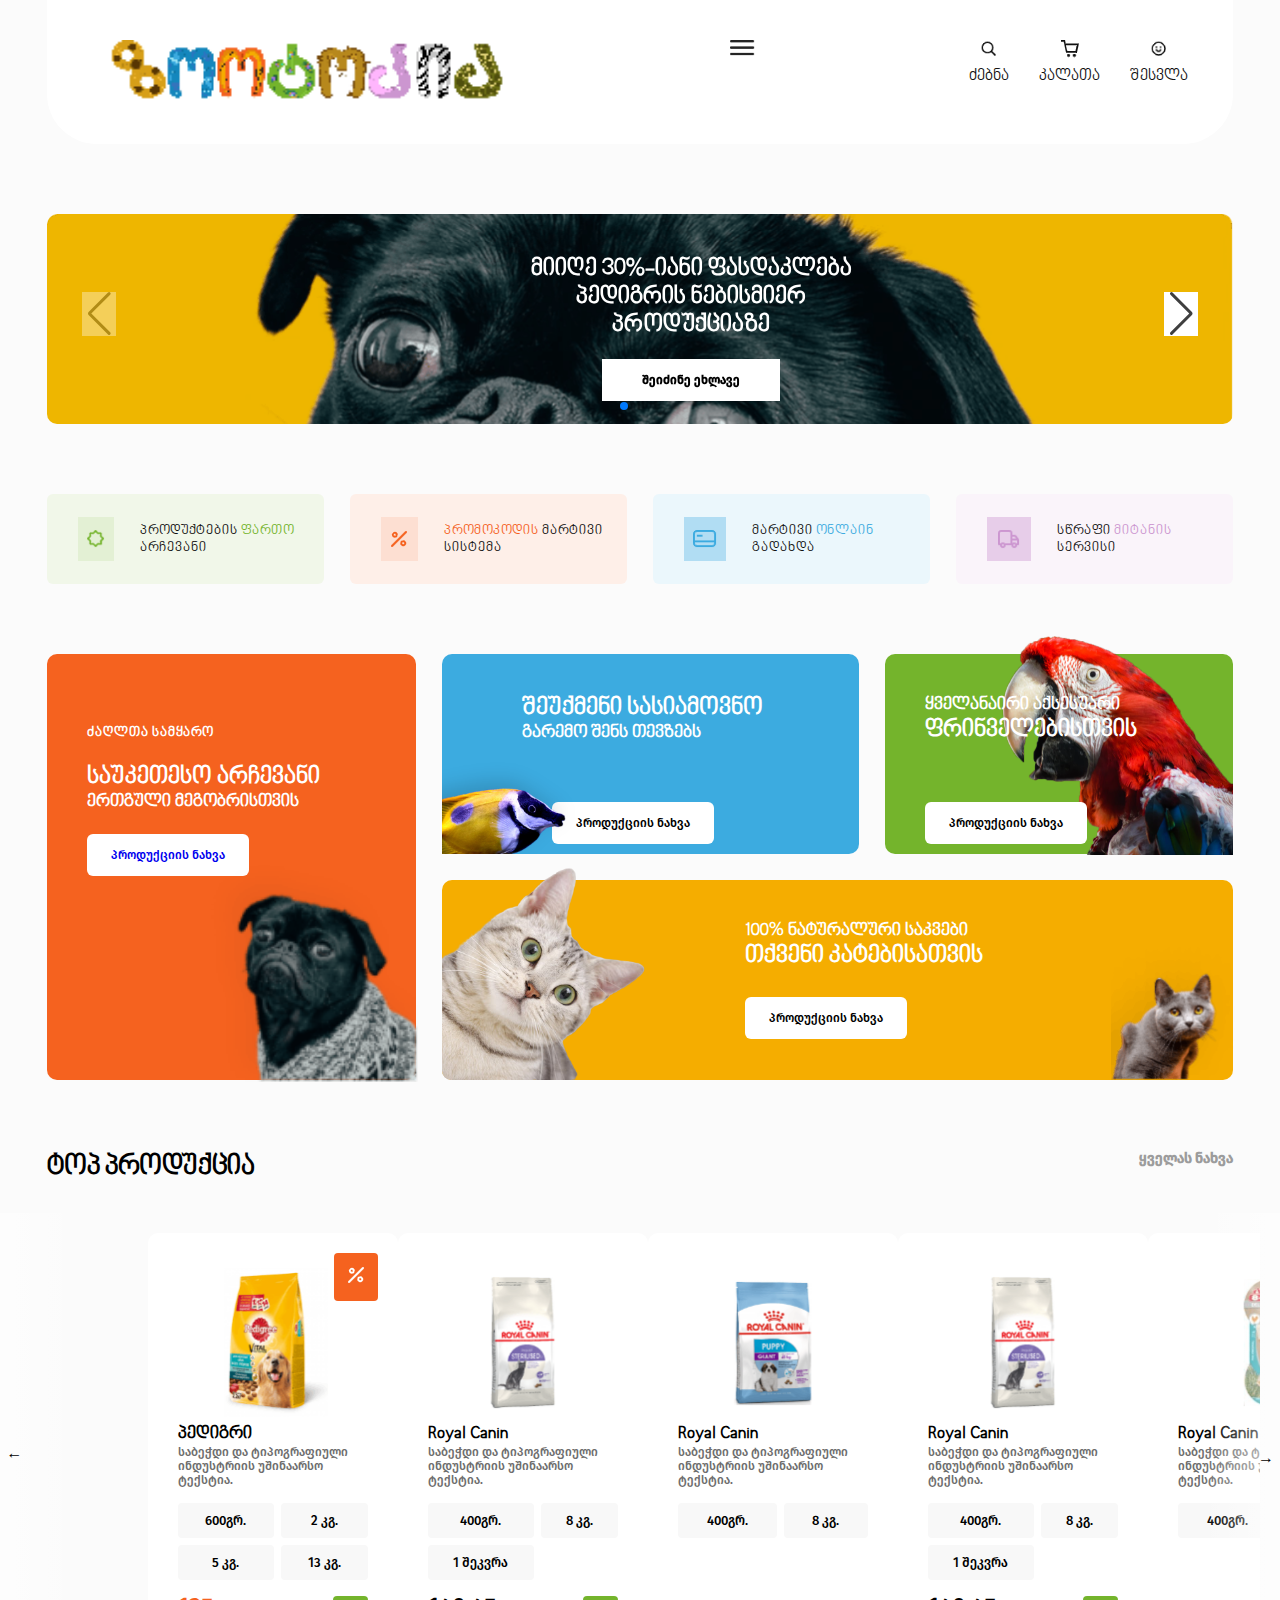
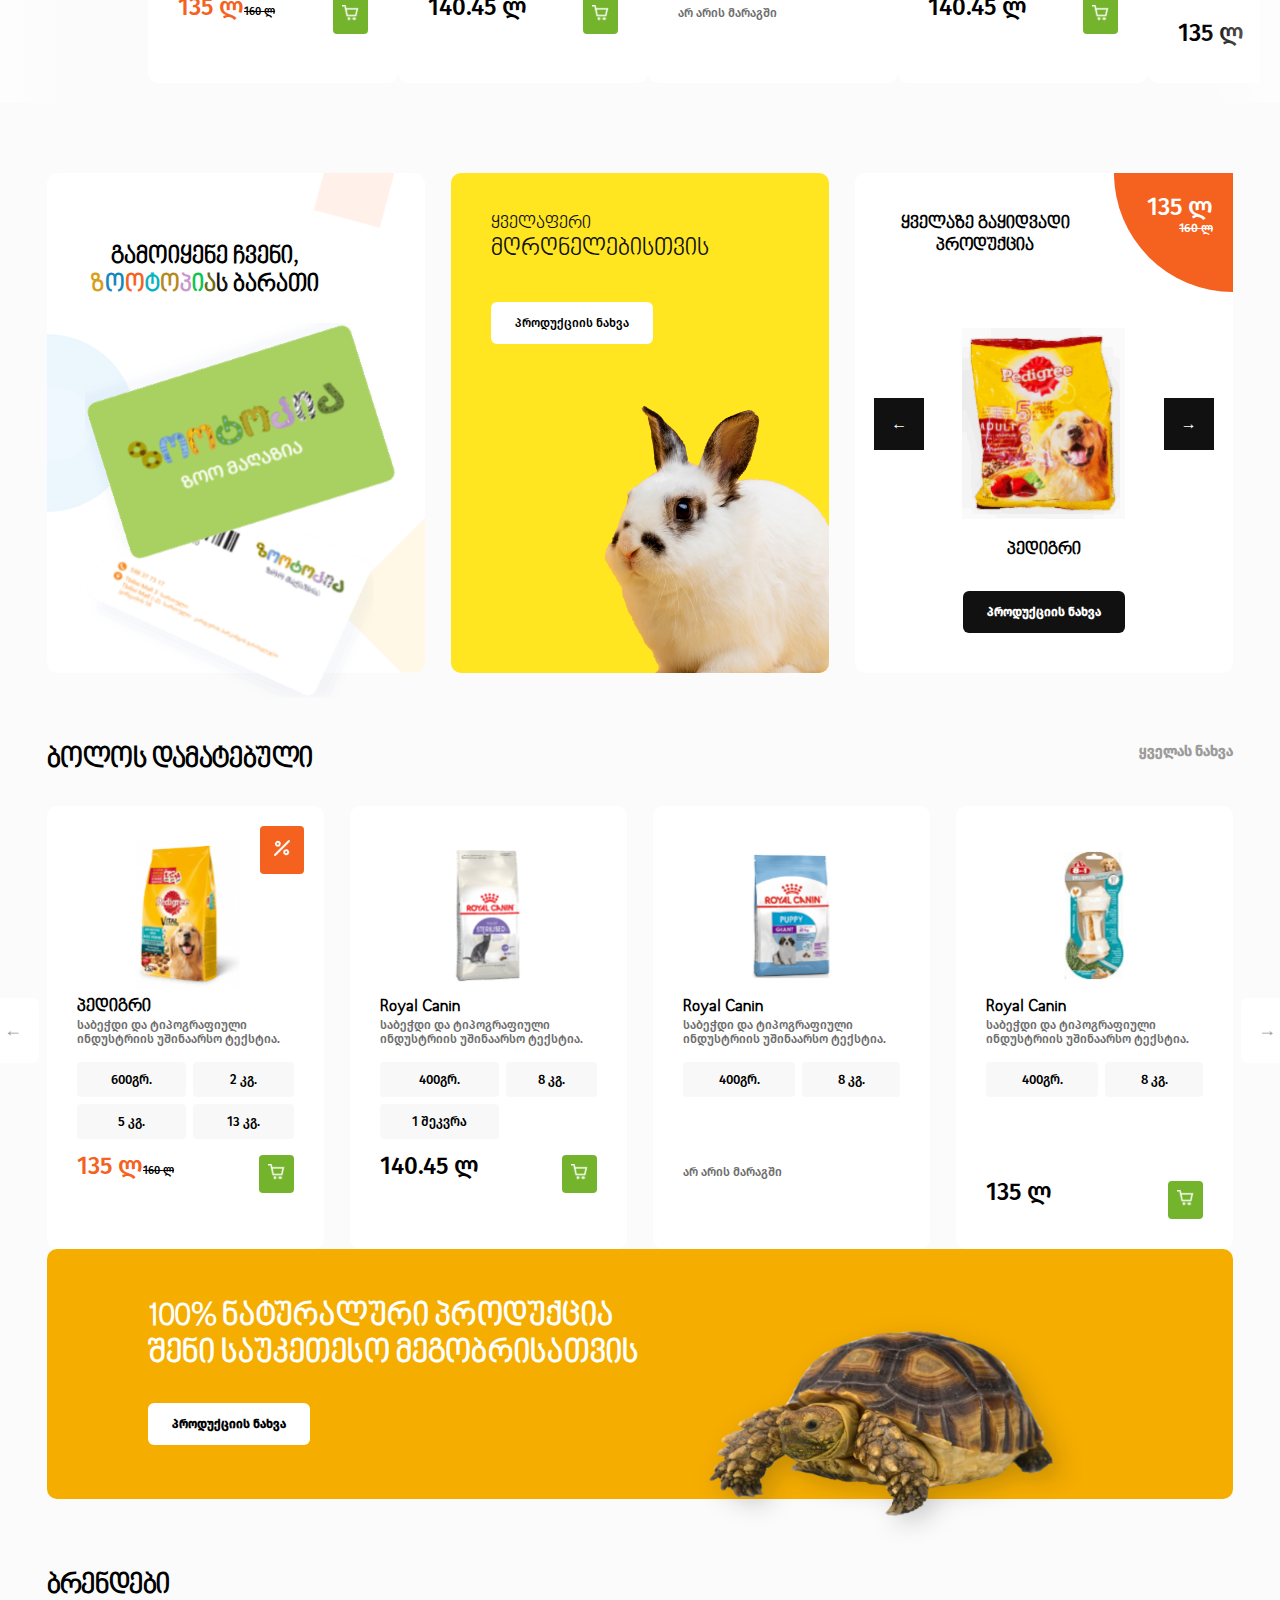
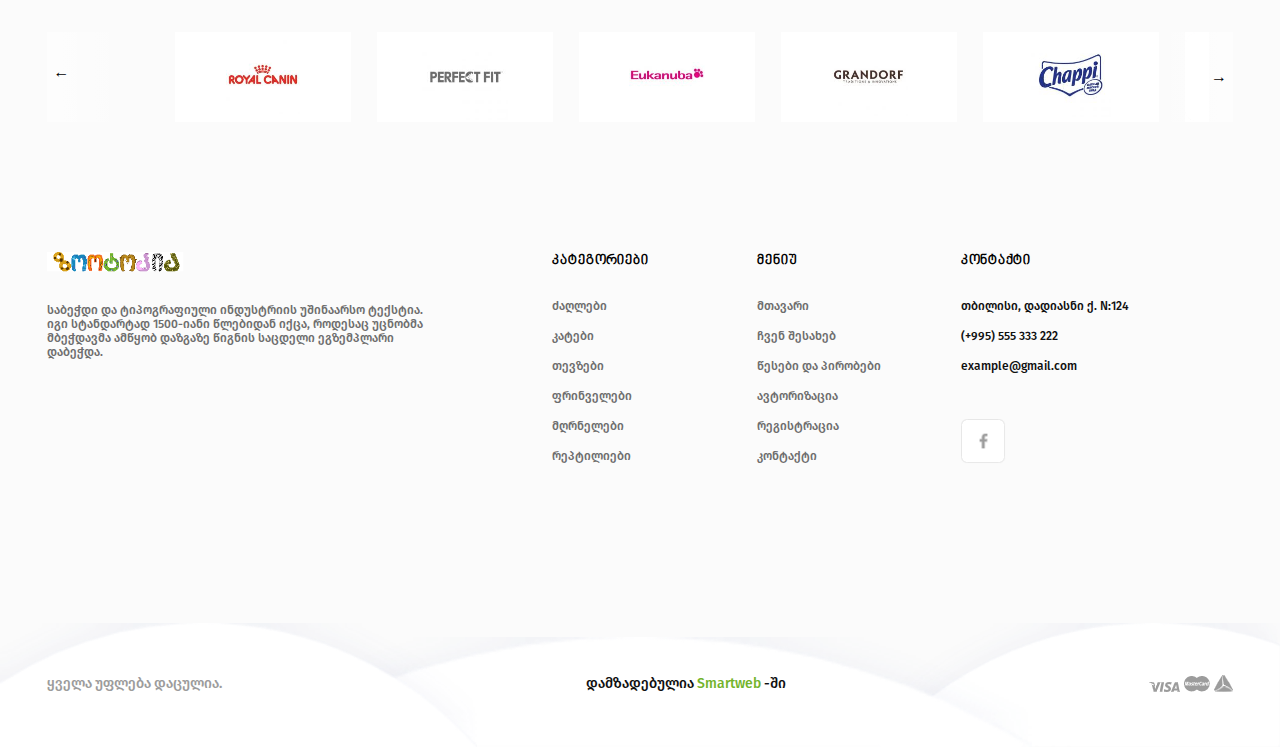
<file: index.html>
<!DOCTYPE html>
<html lang="en">
<head>
    <meta charset="UTF-8">
    <meta http-equiv="X-UA-Compatible" content="IE=edge">
    <meta name="viewport" content="width=device-width, initial-scale=1.0">
    <meta name="description" content="The web-site is about shop of animals and animals food">
    <meta name="author" content="salome gelenidze">
    <meta name="keywords" content="animal, animal food">
    <meta property="og:type" content="Website" />
	<meta property="og:title" content="zootopia"/>
	<meta property="og:description" content="animal-food, animal-care animal" />
    <title>Zootopia</title>
    <link
  rel="stylesheet"
  href="https://unpkg.com/swiper@8/swiper-bundle.min.css"
/>

    <link rel="stylesheet" type="text/css" href="css-files/style.css">
    <link rel="stylesheet" type="text/css" href="css-files/media.css">
    <link rel="stylesheet" type="text/css" href="css-files/font.css">

</head>
<body>
    <div class="conteiner">
        <div class="leafs">
            <img class="leaf1 leaf" src="imagines/leaf-1.png" alt="leaf">
            <img class="leaf2 leaf"  src="imagines/leaf-2.png" alt="leaf">
            <img class="leaf3 leaf"  src="imagines/leaf-3.png" alt="leaf">
            <img class="leaf4 leaf"  src="imagines/leaf-4.png" alt="leaf">
            <img class="leaf5 leaf"  src="imagines/leaf-5.png" alt="leaf">



        </div>
        <header>
            <a href="#" target="blank">
                 <img class="logo" src="imagines/logo.png" alt="logo">
            </a>
            <a href="#" target="blank">    
                <img class="lines" src="imagines/lines.png" alt="lines">
            </a>    
            <div class="icon-section">
                <div calss="first-icon icon">
                    <div class="icon-img">
                        <img class="imgn" src="imagines/search.png" alt="search">
                    </div>
                    <p>ძებნა</p>
                </div>
                <div calss="second-icon icon">
                    <div class="icon-img">
                        <img class="imgn" src="imagines/cart.png" alt="cart">
                    </div>
                    <p>კალათა</p>
                </div>
                <div calss="third-icon icon">
                    <div class="icon-img">
                        <img class="imgn" src="imagines/smile.png" alt="smile">
                    </div>
                    <p>შესვლა</p>
                </div>
            </div>
            <div class="forth-icon icon icon-section">
                <p class="geo">GEO </p>
                <p class="eng">ENG</p>
            </div>
        </header>
        <div class="swiper mySwiper">
            <div class="swiper-wrapper">
              <div class="swiper-slide">
                  <img src="imagines/black-dog.webp " alt="dog">
                  <div class="text-on-slide">
                    <h1>მიიღე 30%-იანი ფასდაკლება პედიგრის ნებისმიერ პროდუქციაზე</h1>
                    <h2>შეიძინე ეხლავე</h2>
                  </div>
                </div>
              <div class="swiper-slide">Slide 2</div>
              <div class="swiper-slide">Slide 3</div>
            </div>
            <div class="swiper-button-next"></div>
            <div class="swiper-button-prev"></div>
            <div class="swiper-pagination"></div>
        </div>
      <div class="notes">
        <div class="window1 box">
            <div class="window1-img">
                <img src="imagines/brightness-empty.png" alt="brightness">
            </div>    
            <p>პროდუქტების <span class="green1">ფართო</span> არჩევანი</p>
        </div>
        <div class="window2 box">
            <div class="window2-img">
                <img src="imagines/persentage.png" alt="persentage">
            </div>
            <p><span class="orange">პრომოკოდის</span> მარტივი სისტემა</p>
        </div>
        <div class="window3 box">
            <div class="window3-img">
                <img src="imagines/credit card.png" alt="card">
            </div>
            <p> მარტივი <span class="blue">ონლაინ</span> გადახდა</p>
        </div>
        <div class="window4 box">
            <div class="window4-img">
                <img src="imagines/truck.png" alt="truck">
            </div>
            <p> სწრაფი <span class="purple">მიტანის</span> სერვისი</p>
          </div>
      </div>
      <div class="parent">
          <div class="box1 item-1">
             <h2>ძაღლთა სამყარო</h2>
             <h3>საუკეთესო არჩევანი</h3> 
             <h4> ერთგული მეგობრისთვის</h4>  
             <a href="dogs.html"><span>პროდუქციის ნახვა</span></a>
             <img src="imagines/dog1.png" alt="dog">
          </div>
          <div class="box1 item-2">
              <h2>შეუქმენი სასიამოვნო</h2>
              <h3>გარემო შენს თევზებს</h3>
              <span>პროდუქციის ნახვა</span>
              <img src="imagines/fish for grid.png" alt="fish">
          </div>
          <div class="box1 item-3">
              <h3>ყველანაირი აქსესუარი</h3>
              <h2>ფრინველებისთვის</h2>
              <span>პროდუქციის ნახვა</span>
              <img src="imagines/bird.png" alt="bird">
          </div>
          <div class="box1 item-4">
              <h3>100% ნატურალური საკვები</h3>
              <h2>თქვენი კატებისათვის</h2>
              <span>პროდუქციის ნახვა</span>
              <img class="cat1" src="imagines/cat1.png" alt="cat">
              <img class="cat2" src="imagines/cat2.png" alt="cat">
          </div>
      </div>
      <div class="top-products top-products-mob">
          <h2>ტოპ პროდუქცია</h2>
          <a href="#" target="blank"><h3>ყველას ნახვა</h3></a>
      </div>
      <section class="product-section"> 
        <span class="prev2 pre-btn" onclick>&#8594;</span>
        <span class="next2 nxt-btn" onclick>&#8594;</span>
        <div class="product-container-div">
             <div class="product product-disc product-card1">
              <div class="persentage-div">
                <img class="discount" src="imagines/persentage white.png" alt="persentage">
              </div> 
              <a href="product.html"><img class="product-img" src="imagines/rectangle1.png" alt="pedig."></a>
              <h2>პედიგრი</h2>
              <p>საბეჭდი და ტიპოგრაფიული ინდუსტრიის უშინაარსო ტექსტია.</p>
              <div class="kg-table">
                  <span>600გრ.</span>
                  <span>2 კგ.</span>
                  <span>5 კგ.</span>
                  <span>13 კგ.</span>
              </div>
              <div class="price-and-card">
                <div>
                    <span class="new-price">135 ლ</span><span class="old-price">160 ლ</span>
                </div> 
                <div class="card-icon">
                  <img src="imagines/cart white.png" alt="cart">
                </div>
              </div>
          </div>
             <div class="product product-card1">
            <img class="product-img" src="imagines/rectangle2.png" alt="royal-canin">
            <h2>Royal Canin</h2>
            <p>საბეჭდი და ტიპოგრაფიული ინდუსტრიის უშინაარსო ტექსტია.</p>
            <div class="kg-table">
                <span>400გრ.</span>
                <span>8 კგ.</span>
                <span>1 შეკვრა</span>
            </div>
            <div class="price-and-card">
              <div>
                  <span class="rect2-price">140.45 ლ</span>
              </div> 
              <div class="card-icon ">
                 <img src="imagines/cart white.png" alt="cart">
              </div>
            </div>
        </div>
            <div class="product product-card1">
            <img class="product-img" src="imagines/rectangle3.png" alt="canyn">
            <h2>Royal Canin</h2>
            <p>საბეჭდი და ტიპოგრაფიული ინდუსტრიის უშინაარსო ტექსტია.</p>
            <div class="kg-table">
                <span>400გრ.</span>
                <span>8 კგ.</span>
            </div>
            <p class="not-avaliable">არ არის მარაგში</p>
        </div>
         <div class="product product-card1">
            <img class="product-img" src="imagines/rectangle2.png" alt="royal-canin">
            <h2>Royal Canin</h2>
            <p>საბეჭდი და ტიპოგრაფიული ინდუსტრიის უშინაარსო ტექსტია.</p>
            <div class="kg-table">
                <span>400გრ.</span>
                <span>8 კგ.</span>
                <span>1 შეკვრა</span>
            </div>
            <div class="price-and-card">
              <div>
                  <span class="rect2-price">140.45 ლ</span>
              </div> 
              <div class="card-icon ">
                 <img src="imagines/cart white.png" alt="cart">
              </div>
            </div>
        </div>
           <div class="product product-card1">
            <img class="product-img" src="imagines/rectangle4.png" alt="royal canyn">
            <h2>Royal Canin</h2>
            <p>საბეჭდი და ტიპოგრაფიული ინდუსტრიის უშინაარსო ტექსტია.</p>
            <div class="kg-table kg-table-4">
                <span>400გრ.</span>
                <span>8 კგ.</span>
            </div>
            <div class="price-and-card">
              <div>
                <span class="rect2-price">135 ლ</span>
              </div> 
              <div class="card-icon ">
                <img src="imagines/cart white.png" alt="cart">
             </div> 
            </div>

        </div>
           
    </section>
      <div class="promotion-section">
          <div class="promo-card-offer">
            <h2>
                გამოიყენე ჩვენი, 
                <font color="#D79F18">ზ</font><font color="#1487BD">ო</font><font color="#F5621F">ო</font><font color="##74B42C">ტ</font><font color="#B7881C">ო</font><font color="#CC96D0">პ</font><font color="##C5C5C5">ი</font><font color="#6A6D14">ა</font><font color="#111111">ს</font>
                 ბარათი
            </h2>
            <img class="promo-card2" src="imagines/zootopia2.png" alt="promo card">
            <img class="promo-card1" src="imagines/zootopia.png" alt="promo card"> 
          </div>
          <div class="rabbit-section">
             <p class="everithing">ყველაფერი</p>
             <p class="rodent">მღრღნელებისთვის</p>
             <span>პროდუქციის ნახვა</span>
             <img src="imagines/rebit.png" alt="rabbit">
          </div>
          <div class="best-seller">
              <h2>ყველაზე გაყიდვადი პროდუქცია</h2>
              <div class="price-corner">
                <p class="new-price1">135 ლ</p>
                <p class="old-price1">160 ლ</p>
              </div>
              <div class="photo-with-slider">
                <a class="prev1" onclick="plusSlides(-1)">&#8592;</a>
                <img src="imagines/pedigree.png" alt="pedigree">
                <a class="next1" onclick="plusSlides(1)">&#8594;</a>
              </div>
              <h3>პედიგრი</h3>
              <a href="#" target="blank"><h4>პროდუქციის ნახვა</h4></a>
          </div>
      </div>
      <div class="top-products">
        <h2>ბოლოს დამატებული</h2>
        <a href="#" target="blank"><h3>ყველას ნახვა</h3></a>
    </div>
    <div class="product-menu">
        <a class="prev" onclick="plusSlides(-1)">&#8592;</a>
        <a class="next" onclick="plusSlides(1)">&#8594;</a>
          <div class="product product-disc">
              <div class="persentage-div">
                <img class="discount" src="imagines/persentage white.png" alt="persentage">
              </div> 
              <a href="product.html"><img class="product-img" src="imagines/rectangle1.png" alt="pedig."></a>
              <h2>პედიგრი</h2>
              <p>საბეჭდი და ტიპოგრაფიული ინდუსტრიის უშინაარსო ტექსტია.</p>
              <div class="kg-table">
                  <span>600გრ.</span>
                  <span>2 კგ.</span>
                  <span>5 კგ.</span>
                  <span>13 კგ.</span>
              </div>
              <div class="price-and-card">
                <div>
                    <span class="new-price">135 ლ</span><span class="old-price">160 ლ</span>
                </div> 
                <div class="card-icon">
                  <img src="imagines/cart white.png" alt="cart">
                </div>
              </div>
          </div>
          <div class="product">
            <img class="product-img" src="imagines/rectangle2.png" alt="royal-canin">
            <h2>Royal Canin</h2>
            <p>საბეჭდი და ტიპოგრაფიული ინდუსტრიის უშინაარსო ტექსტია.</p>
            <div class="kg-table">
                <span>400გრ.</span>
                <span>8 კგ.</span>
                <span>1 შეკვრა</span>
            </div>
            <div class="price-and-card">
              <div>
                  <span class="rect2-price">140.45 ლ</span>
              </div> 
              <div class="card-icon ">
                 <img src="imagines/cart white.png" alt="cart">
              </div>
            </div>
        </div>
        <div class="product">
            <img class="product-img" src="imagines/rectangle3.png" alt="canyn">
            <h2>Royal Canin</h2>
            <p>საბეჭდი და ტიპოგრაფიული ინდუსტრიის უშინაარსო ტექსტია.</p>
            <div class="kg-table">
                <span>400გრ.</span>
                <span>8 კგ.</span>
            </div>
            <p class="not-avaliable">არ არის მარაგში</p>
        </div>
        <div class="product">
            <img class="product-img" src="imagines/rectangle4.png" alt="royal canyn">
            <h2>Royal Canin</h2>
            <p>საბეჭდი და ტიპოგრაფიული ინდუსტრიის უშინაარსო ტექსტია.</p>
            <div class="kg-table kg-table-4">
                <span>400გრ.</span>
                <span>8 კგ.</span>
            </div>
            <div class="price-and-card">
              <div>
                <span class="rect2-price">135 ლ</span>
              </div> 
              <div class="card-icon ">
                <img src="imagines/cart white.png" alt="cart">
             </div>
              
            </div>
        </div>
      </div>
      <div class="turtle-section">
          <h2>100% ნატურალური პროდუქცია შენი საუკეთესო მეგობრისათვის</h2>
          <a  href="#" target="blank"><h4 class="see-product">პროდუქციის ნახვა</h4></a>
          <img src="imagines/turtle.png" alt="turtle">
      </div>
      <div class="last-edded-mob">
          <p>ბოლოს დამატებული</p>
      </div>
      <div class="last-added-photos">
        <img class="product-img-mob" src="imagines/rectangle1.png" alt="pedig.">
        <img class="product-img-mob" src="imagines/rectangle2.png" alt="pedig.">
        <img class="product-img-mob" src="imagines/rectangle3.png" alt="pedig.">
        <img class="product-img-mob" src="imagines/rectangle4.png" alt="pedig.">
        <img class="product-img-mob" src="imagines/rectangle1.png" alt="pedig.">
        <img class="product-img-mob" src="imagines/rectangle2.png" alt="pedig.">
        <img class="product-img-mob" src="imagines/rectangle3.png" alt="pedig.">
        <img class="product-img-mob" src="imagines/rectangle4.png" alt="pedig.">
        <img class="product-img-mob" src="imagines/rectangle1.png" alt="pedig.">
        <img class="product-img-mob" src="imagines/rectangle2.png" alt="pedig.">
        <img class="product-img-mob" src="imagines/rectangle3.png" alt="pedig.">
        <img class="product-img-mob" src="imagines/rectangle4.png" alt="pedig.">
        <img class="product-img-mob" src="imagines/rectangle1.png" alt="pedig.">
        <img class="product-img-mob" src="imagines/rectangle2.png" alt="pedig.">
        <img class="product-img-mob" src="imagines/rectangle3.png" alt="pedig.">
      </div>  
      <div class="brends">
          <h2>ბრენდები</h2>
          <section class="product-sect"> 
            <span class="prev2 pre-btn" onclick>&#8594;</span>
            <span class="next2 nxt-btn" onclick>&#8594;</span>
            <div class="product-container">
                <div class="product-card ">
                    <img src="imagines/royal-canin.png" alt="royal canin">
                </div>
                <div class="product-card">
                    <img src="imagines/perfectFIT.png" alt="perfect fit">
                </div>
                <div class="product-card">
                    <img src="imagines/eukanuba.png" alt="eukanuba">
                </div>
                <div class="product-card">
                    <img src="imagines/grandorf.png" alt="grandorf">
                </div>
                <div class="product-card">
                    <img src="imagines/chappy.png" alt="chappy">
                </div>
                <div class="product-card">
                    <img  src="imagines/go!.png" alt="go!">
                </div>
                <div class="product-card">
                    <img src="imagines/royal-canin.png" alt="royal canin">
                </div>
            </div>
        </section>
      </div>
      <div class="footer">
        <div class="logo-with-text">
            <a href="#" target="blank">
                <img class="footer-logo" src="imagines/logo.png" alt="logo">
           </a>
           <p class="footer-text">
            საბეჭდი და ტიპოგრაფიული ინდუსტრიის უშინაარსო ტექსტია. იგი სტანდარტად 1500-იანი წლებიდან იქცა, როდესაც უცნობმა მბეჭდავმა ამწყობ დაზგაზე წიგნის საცდელი ეგზემპლარი დაბეჭდა.
           </p> 
        </div>
        <div class="category">
            <h3 class="footer-titles">კატეგორიები</h3>
            <ul>
                <a href="dogs.html" target="blank"> <li>ძაღლები</li></a>
                <a href="#" target="blank"> <li>კატები</li></a>
                <a href="#" target="blank"> <li>თევზები</li></a>
                <a href="#" target="blank"> <li>ფრინველები</li></a>
                <a href="#" target="blank"> <li>მღრნელები</li></a>
                <a href="#" target="blank"> <li>რეპტილიები</li></a>
            </ul>
        </div>
        <div class="menu">
            <h3 class="footer-titles">მენიუ</h3>
            <ul>
                <a href="index.html" target="blank"> <li>მთავარი</li></a>
                <a href="about.html" target="blank"> <li>ჩვენ შესახებ</li></a>
                <a href="#" target="blank"> <li>წესები და პირობები</li></a>
                <a href="#" target="blank"> <li>ავტორიზაცია</li></a>
                <a href="#" target="blank"> <li>რეგისტრაცია</li></a>
                <a href="contact.html" target="blank"> <li>კონტაქტი</li></a>
            </ul>
        </div>
        <div class="contact">
            <h3 class="footer-titles">კონტაქტი</h3>
            <ul>
                <li class="cont">თბილისი, დადიასნი ქ. N:124</li>
                <li class="cont">(+995) 555 333 222</li>
                <li class="cont">example@gmail.com</li>
            </ul>
            <a href="#" target="blank">
                <img class="footer-fb" src="imagines/fb.png" alt="fb">
           </a>
        </div>
    </div>
    <div class="cards cards-mob">
        <img src="imagines/visa.png" alt="visa">
        <img src="imagines/mastercard.png" alt="mastercard">
        <img src="imagines/tbc.png" alt="tbc">
     </div> 
    <div class="last-line">
        <div class="last-line-text">
            <p class="rights">ყველა უფლება დაცულია.</p>
            <p class="made">დამზადებულია <span class="green-span">Smartweb</span> -ში</p>
            <div class="cards">
               <img src="imagines/visa.png" alt="visa">
               <img src="imagines/mastercard.png" alt="mastercard">
            <img src="imagines/tbc.png" alt="tbc">
            </div> 
        </div>
    </div> 
    <div class="last-line-mob">
        <div calss="home-icon icon">
            <div class="icon-img">
                <img class="imgn" src="imagines/home.png" alt="home">
            </div>
            <p class="green-home">მთავარი</p>
        </div>
        <div calss="first-icon icon">
            <div class="icon-img">
                <img class="imgn" src="imagines/search.png" alt="search">
            </div>
            <p>ძებნა</p>
        </div>
        <div class="green-lines icon">
            <img class="green-lines-img" src="imagines/images-white-lines.png" alt="lines"> 
        </div>      
        <div calss="second-icon icon">
            <div class="icon-img">
                <img class="imgn" src="imagines/cart.png" alt="cart">
            </div>
            <p>კალათა</p>
        </div>
        <div calss="third-icon icon">
            <div class="icon-img">
                <img class="imgn" src="imagines/smile.png" alt="smile">
            </div>
            <p>შესვლა</p>
        </div>
    </div>
    <script src="app.js"></script>
    <script src="https://unpkg.com/swiper@8/swiper-bundle.min.js"></script>
    <script>
        var swiper = new Swiper(".mySwiper", {
          cssMode: true,
          navigation: {
            nextEl: ".swiper-button-next",
            prevEl: ".swiper-button-prev",
          },
          pagination: {
            el: ".swiper-pagination",
          },
          mousewheel: true,
          keyboard: true,
        });
      </script>
</body> 
</html>
</file>
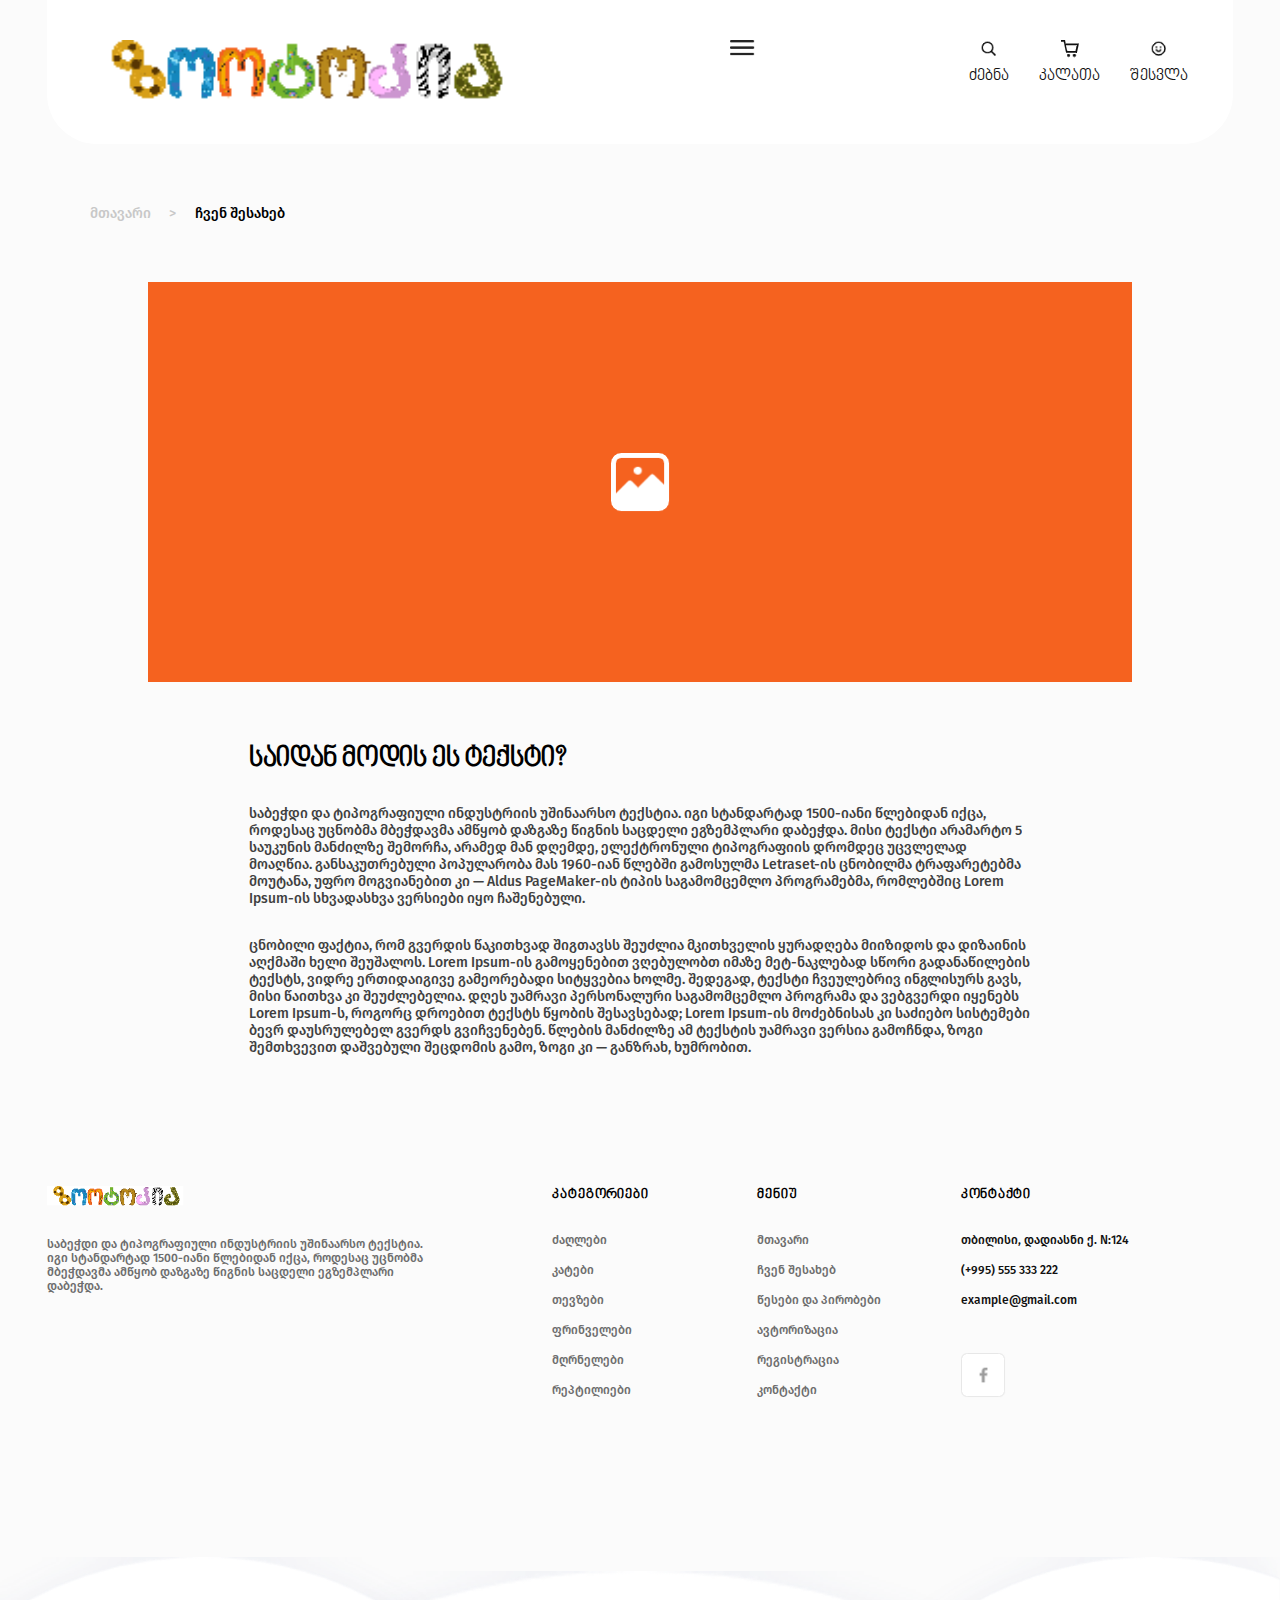
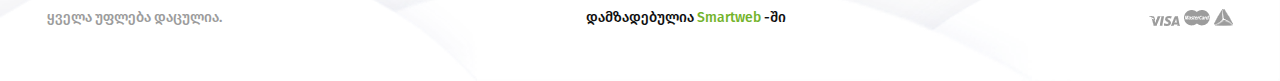
<file: about.html>
<!DOCTYPE html>
<html lang="en">
<head>
    <meta charset="UTF-8">
    <meta http-equiv="X-UA-Compatible" content="IE=edge">
    <meta name="viewport" content="width=device-width, initial-scale=1.0">
    <meta name="description" content="The web-site is about shop of animals and animals food">
    <meta name="author" content="salome gelenidze">
    <meta name="keywords" content="animal, animal food">
    <meta property="og:type" content="Website" />
	<meta property="og:title" content="zootopia"/>
	<meta property="og:description" content="animal-food, animal-care animal" />
    
    <title>Zootopia</title>
    <link rel="stylesheet" type="text/css" href="css-files/style.css">
    <link rel="stylesheet" type="text/css" href="css-files/media.css">
    <link rel="stylesheet" type="text/css" href="css-files/font.css">
</head>
<body>
    <div class="conteiner">
        <div class="leafs">
            <img class="leaf6 leaf" src="imagines/leaf-3.png" alt="leaf">
            <img class="leaf7 leaf"  src="imagines/leaf-2.png" alt="leaf">
            <img class="leaf4 leaf"  src="imagines/leaf-4.png" alt="leaf">
            <img class="leaf5 leaf"  src="imagines/leaf-5.png" alt="leaf">
        </div>
        <header>
            <a href="#" target="blank">
                 <img class="logo" src="imagines/logo.png" alt="logo">
            </a>
            <a href="#" target="blank">    
                <img class="lines" src="imagines/lines.png" alt="lines">
            </a>    
            <div class="icon-section">
                <div calss="first-icon icon">
                    <div class="icon-img">
                        <img class="imgn" src="imagines/search.png" alt="search">
                    </div>
                    <p>ძებნა</p>
                </div>
                <div calss="second-icon icon">
                    <div class="icon-img">
                        <img class="imgn" src="imagines/cart.png" alt="cart">
                    </div>
                    <p>კალათა</p>
                </div>
                <div calss="third-icon icon">
                    <div class="icon-img">
                        <img class="imgn" src="imagines/smile.png" alt="smile">
                    </div>
                    <p>შესვლა</p>
                </div>
            </div>
            <div class="forth-icon icon icon-section">
                <p class="geo">GEO </p>
                <p class="eng">ENG</p>
            </div>
        </header>
        <div class="page-direction">
            <a href="index.html" class="main firago">მთავარი </a> 
            <span class="right-sign firago">&#62;</span>
            <span class="about-us firago">ჩვენ შესახებ</span>
        </div>
        <div class="img-section">
            <img class="img-orange" src="imagines/img.png" alt="img">
        </div>
        <div class="text-section">
            <h2 class="title">
                საიდან მოდის ეს ტექსტი?
            </h2>
            <p class="text text1">
                საბეჭდი და ტიპოგრაფიული ინდუსტრიის უშინაარსო ტექსტია. იგი სტანდარტად 1500-იანი წლებიდან იქცა, როდესაც უცნობმა მბეჭდავმა ამწყობ დაზგაზე წიგნის საცდელი ეგზემპლარი დაბეჭდა. მისი ტექსტი არამარტო 5 საუკუნის მანძილზე შემორჩა, არამედ მან დღემდე, ელექტრონული ტიპოგრაფიის დრომდეც უცვლელად მოაღწია. განსაკუთრებული პოპულარობა მას 1960-იან წლებში გამოსულმა Letraset-ის ცნობილმა ტრაფარეტებმა მოუტანა, უფრო მოგვიანებით კი — Aldus PageMaker-ის ტიპის საგამომცემლო პროგრამებმა, რომლებშიც Lorem Ipsum-ის სხვადასხვა ვერსიები იყო ჩაშენებული. 
            </p>
            <p class="text">
                ცნობილი ფაქტია, რომ გვერდის წაკითხვად შიგთავსს შეუძლია მკითხველის ყურადღება მიიზიდოს და დიზაინის აღქმაში ხელი შეუშალოს. Lorem Ipsum-ის გამოყენებით ვღებულობთ იმაზე მეტ-ნაკლებად სწორი გადანაწილების ტექსტს, ვიდრე ერთიდაიგივე გამეორებადი სიტყვებია ხოლმე. შედეგად, ტექსტი ჩვეულებრივ ინგლისურს გავს, მისი წაითხვა კი შეუძლებელია. დღეს უამრავი პერსონალური საგამომცემლო პროგრამა და ვებგვერდი იყენებს Lorem Ipsum-ს, როგორც დროებით ტექსტს წყობის შესავსებად; Lorem Ipsum-ის მოძებნისას კი საძიებო სისტემები ბევრ დაუსრულებელ გვერდს გვიჩვენებენ. წლების მანძილზე ამ ტექსტის უამრავი ვერსია გამოჩნდა, ზოგი შემთხვევით დაშვებული შეცდომის გამო, ზოგი კი — განზრახ, ხუმრობით.
            </p>
        </div>
        <div class="footer">
            <div class="logo-with-text">
                <a href="#" target="blank">
                    <img class="footer-logo" src="imagines/logo.png" alt="logo">
               </a>
               <p class="footer-text">
                საბეჭდი და ტიპოგრაფიული ინდუსტრიის უშინაარსო ტექსტია. იგი სტანდარტად 1500-იანი წლებიდან იქცა, როდესაც უცნობმა მბეჭდავმა ამწყობ დაზგაზე წიგნის საცდელი ეგზემპლარი დაბეჭდა.
               </p> 
            </div>
            <div class="category">
                <h3 class="footer-titles">კატეგორიები</h3>
                <ul>
                    <a href="#" target="blank"> <li>ძაღლები</li></a>
                    <a href="#" target="blank"> <li>კატები</li></a>
                    <a href="#" target="blank"> <li>თევზები</li></a>
                    <a href="#" target="blank"> <li>ფრინველები</li></a>
                    <a href="#" target="blank"> <li>მღრნელები</li></a>
                    <a href="#" target="blank"> <li>რეპტილიები</li></a>
                </ul>
            </div>
            <div class="menu">
                <h3 class="footer-titles">მენიუ</h3>
                <ul>
                    <a href="main.html" target="blank"> <li>მთავარი</li></a>
                    <a href="index.html" target="blank"> <li>ჩვენ შესახებ</li></a>
                    <a href="#" target="blank"> <li>წესები და პირობები</li></a>
                    <a href="#" target="blank"> <li>ავტორიზაცია</li></a>
                    <a href="#" target="blank"> <li>რეგისტრაცია</li></a>
                    <a href="contact.html" target="blank"> <li>კონტაქტი</li></a>
                </ul>
            </div>
            <div class="contact">
                <h3 class="footer-titles">კონტაქტი</h3>
                <ul>
                    <li class="cont">თბილისი, დადიასნი ქ. N:124</li>
                    <li class="cont">(+995) 555 333 222</li>
                    <li class="cont">example@gmail.com</li>
                </ul>
                <a href="#" target="blank">
                    <img class="footer-fb" src="imagines/fb.png" alt="fb">
               </a>
            </div>
        </div>
        
        <div class="last-line">
            <div class="last-line-text">
                <p class="rights">ყველა უფლება დაცულია.</p>
                <p class="made">დამზადებულია <span class="green-span">Smartweb</span> -ში</p>
                <div class="cards">
                   <img src="imagines/visa.png" alt="visa">
                   <img src="imagines/mastercard.png" alt="mastercard">
                   <img src="imagines/tbc.png" alt="tbc">
                </div> 
            </div>
        </div> 
        <div class="last-line-mob">
            <div calss="home-icon icon">
                <div class="icon-img">
                    <img class="imgn" src="imagines/home.png" alt="home">
                </div>
                <p class="green-home">მთავარი</p>
            </div>
            <div calss="first-icon icon">
                <div class="icon-img">
                    <img class="imgn" src="imagines/search.png" alt="search">
                </div>
                <p>ძებნა</p>
            </div>
            <div class="green-lines icon">
                <img class="green-lines-img" src="imagines/images-white-lines.png" alt="lines"> 
            </div>      
            <div calss="second-icon icon">
                <div class="icon-img">
                    <img class="imgn" src="imagines/cart.png" alt="cart">
                </div>
                <p>კალათა</p>
            </div>
            <div calss="third-icon icon">
                <div class="icon-img">
                    <img class="imgn" src="imagines/smile.png" alt="smile">
                </div>
                <p>შესვლა</p>
            </div>
        </div>
    </div>
</body>
</file>
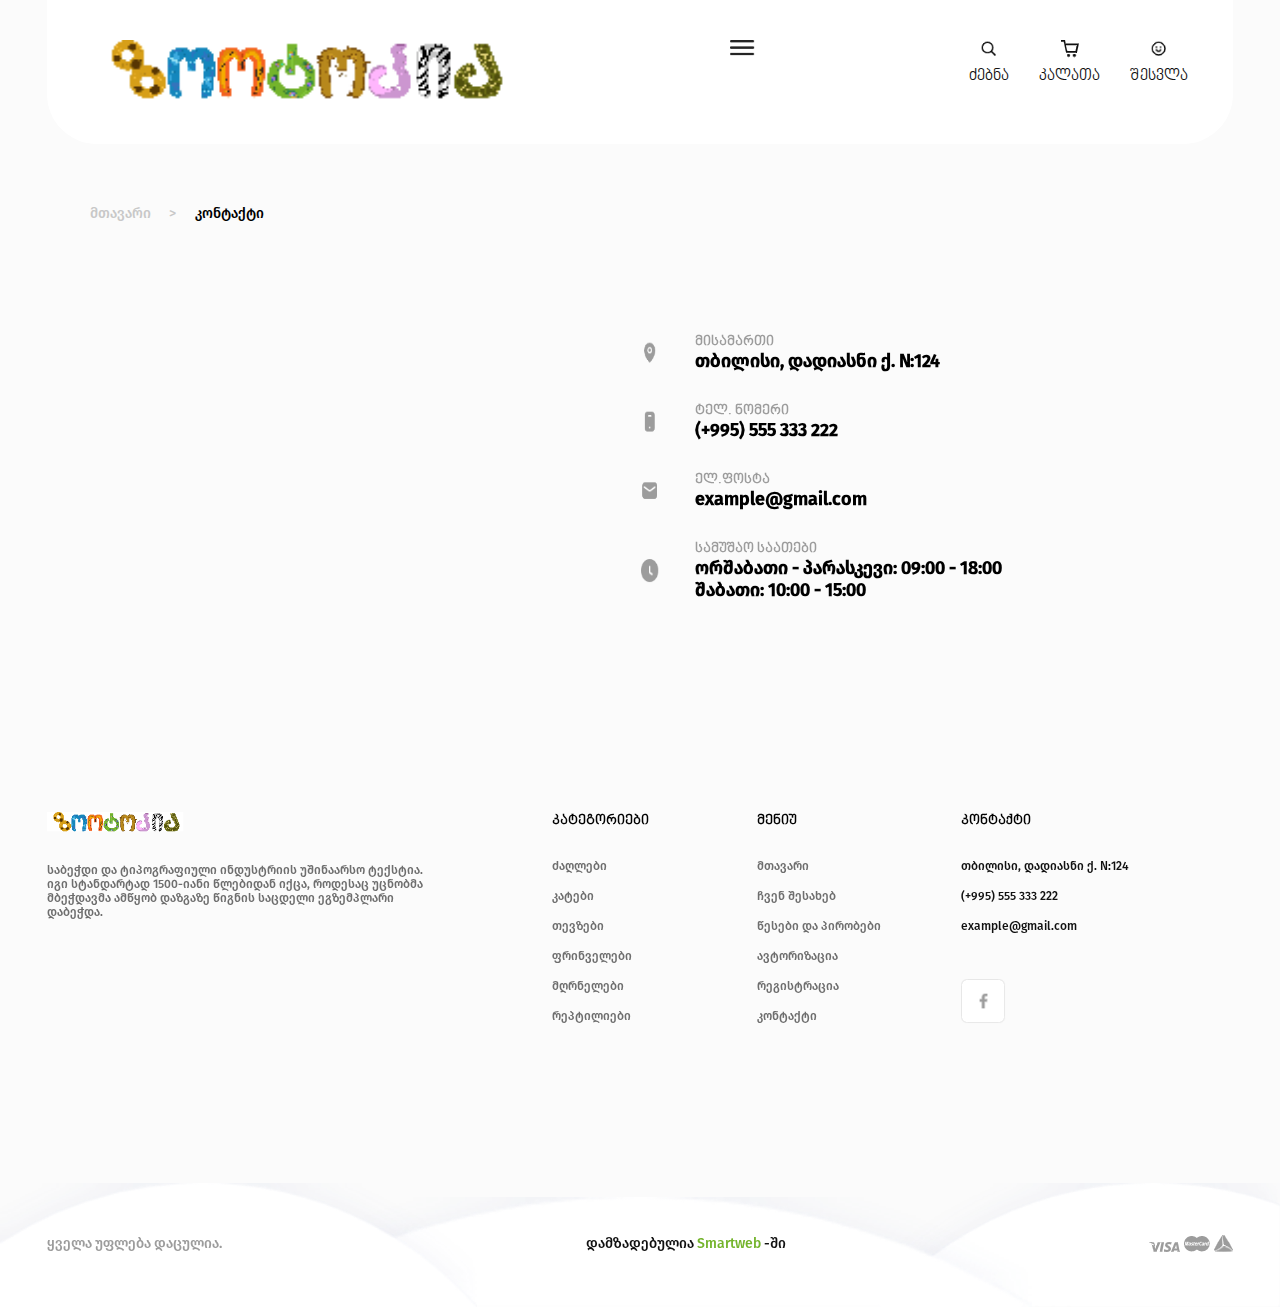
<file: contact.html>
<!DOCTYPE html>
<html lang="en">
<head>
    <meta charset="UTF-8">
    <meta http-equiv="X-UA-Compatible" content="IE=edge">
    <meta name="viewport" content="width=device-width, initial-scale=1.0">
    <meta name="description" content="The web-site is about shop of animals and animals food">
    <meta name="author" content="salome gelenidze">
    <meta name="keywords" content="animal, animal food">
    <meta property="og:type" content="Website" />
	<meta property="og:title" content="zootopia"/>
	<meta property="og:description" content="animal-food, animal-care animal" />
    
    <title>Zootopia</title>
    <link rel="stylesheet" type="text/css" href="css-files/style.css">
    <link rel="stylesheet" type="text/css" href="css-files/media.css">
    <link rel="stylesheet" type="text/css" href="css-files/font.css">
</head>
<body>
    <div class="conteiner">
        <div class="leafs">
            <img class="leaf6 leaf" src="imagines/leaf-3.png" alt="leaf">
            <img class="leaf7 leaf"  src="imagines/leaf-2.png" alt="leaf">
            <img class="leaf4 leaf"  src="imagines/leaf-4.png" alt="leaf">
            <img class="leaf5 leaf"  src="imagines/leaf-5.png" alt="leaf">
        </div>
        <header>
            <a href="#" target="blank">
                 <img class="logo" src="imagines/logo.png" alt="logo">
            </a>
            <a href="#" target="blank">    
                <img class="lines" src="imagines/lines.png" alt="lines">
            </a>    
            <div class="icon-section">
                <div calss="first-icon icon">
                    <div class="icon-img">
                        <img class="imgn" src="imagines/search.png" alt="search">
                    </div>
                    <p>ძებნა</p>
                </div>
                <div calss="second-icon icon">
                    <div class="icon-img">
                        <img class="imgn" src="imagines/cart.png" alt="cart">
                    </div>
                    <p>კალათა</p>
                </div>
                <div calss="third-icon icon">
                    <div class="icon-img">
                        <img class="imgn" src="imagines/smile.png" alt="smile">
                    </div>
                    <p>შესვლა</p>
                </div>
                
            </div>
            <div class="forth-icon icon icon-section">
                <p class="geo">GEO </p>
                <p class="eng">ENG</p>
                
            </div>
        </header>
        <div class="page-direction">
            <a href="main.html" class="main firago">მთავარი </a> 
            <span class="right-sign firago">&#62;</span>
            <span class="about-us firago">კონტაქტი</span>
        </div>
        <div class="map-section">
            <iframe class="map" src="https://www.google.com/maps/embed?pb=!1m18!1m12!1m3!1d2977.388901778112!2d44.79476671539731!3d41.73370377923393!2m3!1f0!2f0!3f0!3m2!1i1024!2i768!4f13.1!3m3!1m2!1s0x404472bc50c22593%3A0x5a405b67dac571e5!2sTsotne%20Dadiani%20St%2C%20T&#39;bilisi!5e0!3m2!1sen!2sge!4v1648834252313!5m2!1sen!2sge" width="320" height="300" style="border:0;" allowfullscreen="" loading="lazy" referrerpolicy="no-referrer-when-downgrade"></iframe>
            <div class="info">
                <div class="address-icon">
                    <img class="icon" src="imagines/location.png" alt="location">
                    <div class="address">
                        <h3 class="contact-h3">მისამართი</h3>
                        <h2 class="contact-h2">თბილისი, დადიასნი ქ. N:124</h2>
                    </div>
                </div>
                <div class="address-icon">
                    <img class="icon" src="imagines/phone.png" alt="phone">
                    <div class="address">
                        <h3 class="contact-h3">ტელ. ნომერი</h3>
                        <h2 class="contact-h2">(+995) 555 333 222</h2>
                    </div>
                </div>
                <div class="address-icon">
                    <img class="icon" src="imagines/envelipe.png" alt="envrlope">
                    <div class="address">
                        <h3 class="contact-h3">ელ.ფოსტა</h3>
                        <h2 class="contact-h2">example@gmail.com</h2>
                    </div>
                </div>
                <div class="address-icon">
                    <img class="icon" src="imagines/clock.png" alt="clock">
                    <div class="address">
                        <h3 class="contact-h3">სამუშაო საათები</h3>
                        <h2 class="contact-h2">ორშაბათი - პარასკევი: 09:00 - 18:00</h2>
                        <h2 class="contact-h2">შაბათი: 10:00 - 15:00</h2>
                    </div>
                </div>
            </div>
        </div>
        <div class="footer">
            <div class="logo-with-text">
                <a href="#" target="blank">
                    <img class="footer-logo" src="imagines/logo.png" alt="logo">
               </a>
               <p class="footer-text">
                საბეჭდი და ტიპოგრაფიული ინდუსტრიის უშინაარსო ტექსტია. იგი სტანდარტად 1500-იანი წლებიდან იქცა, როდესაც უცნობმა მბეჭდავმა ამწყობ დაზგაზე წიგნის საცდელი ეგზემპლარი დაბეჭდა.
               </p> 
            </div>
            <div class="category">
                <h3 class="footer-titles">კატეგორიები</h3>
                <ul>
                    <a href="#" target="blank"> <li>ძაღლები</li></a>
                    <a href="#" target="blank"> <li>კატები</li></a>
                    <a href="#" target="blank"> <li>თევზები</li></a>
                    <a href="#" target="blank"> <li>ფრინველები</li></a>
                    <a href="#" target="blank"> <li>მღრნელები</li></a>
                    <a href="#" target="blank"> <li>რეპტილიები</li></a>
                </ul>
            </div>
            <div class="menu">
                <h3 class="footer-titles">მენიუ</h3>
                <ul>
                    <a href="main.html" target="blank"> <li>მთავარი</li></a>
                    <a href="index.html" target="blank"> <li>ჩვენ შესახებ</li></a>
                    <a href="#" target="blank"> <li>წესები და პირობები</li></a>
                    <a href="#" target="blank"> <li>ავტორიზაცია</li></a>
                    <a href="#" target="blank"> <li>რეგისტრაცია</li></a>
                    <a href="contact.html" target="blank"> <li>კონტაქტი</li></a>
                </ul>
            </div>
            <div class="contact">
                <h3 class="footer-titles">კონტაქტი</h3>
                <ul>
                    <li class="cont">თბილისი, დადიასნი ქ. N:124</li>
                    <li class="cont">(+995) 555 333 222</li>
                    <li class="cont">example@gmail.com</li>
                </ul>
                <a href="#" target="blank">
                    <img class="footer-fb" src="imagines/fb.png" alt="fb">
               </a>
            </div>
        </div>
        <div class="last-line">
            <div class="last-line-text">
                <p class="rights">ყველა უფლება დაცულია.</p>
                <p class="made">დამზადებულია <span class="green-span">Smartweb</span> -ში</p>
                <div class="cards">
                   <img src="imagines/visa.png" alt="visa">
                   <img src="imagines/mastercard.png" alt="mastercard">
                   <img src="imagines/tbc.png" alt="tbc">
                </div> 
            </div>
        </div> 
        <div class="last-line-mob">
            <div calss="home-icon icon">
                <div class="icon-img">
                    <img class="imgn" src="imagines/home.png" alt="home">
                </div>
                <p class="green-home">მთავარი</p>
            </div>
            <div calss="first-icon icon">
                <div class="icon-img">
                    <img class="imgn" src="imagines/search.png" alt="search">
                </div>
                <p>ძებნა</p>
            </div>
            <div class="green-lines icon">
                <img class="green-lines-img" src="imagines/images-white-lines.png" alt="lines"> 
            </div>      
            <div calss="second-icon icon">
                <div class="icon-img">
                    <img class="imgn" src="imagines/cart.png" alt="cart">
                </div>
                <p>კალათა</p>
            </div>
            <div calss="third-icon icon">
                <div class="icon-img">
                    <img class="imgn" src="imagines/smile.png" alt="smile">
                </div>
                <p>შესვლა</p>
            </div>
        </div>
    </div>
    </div>
</body>
</file>
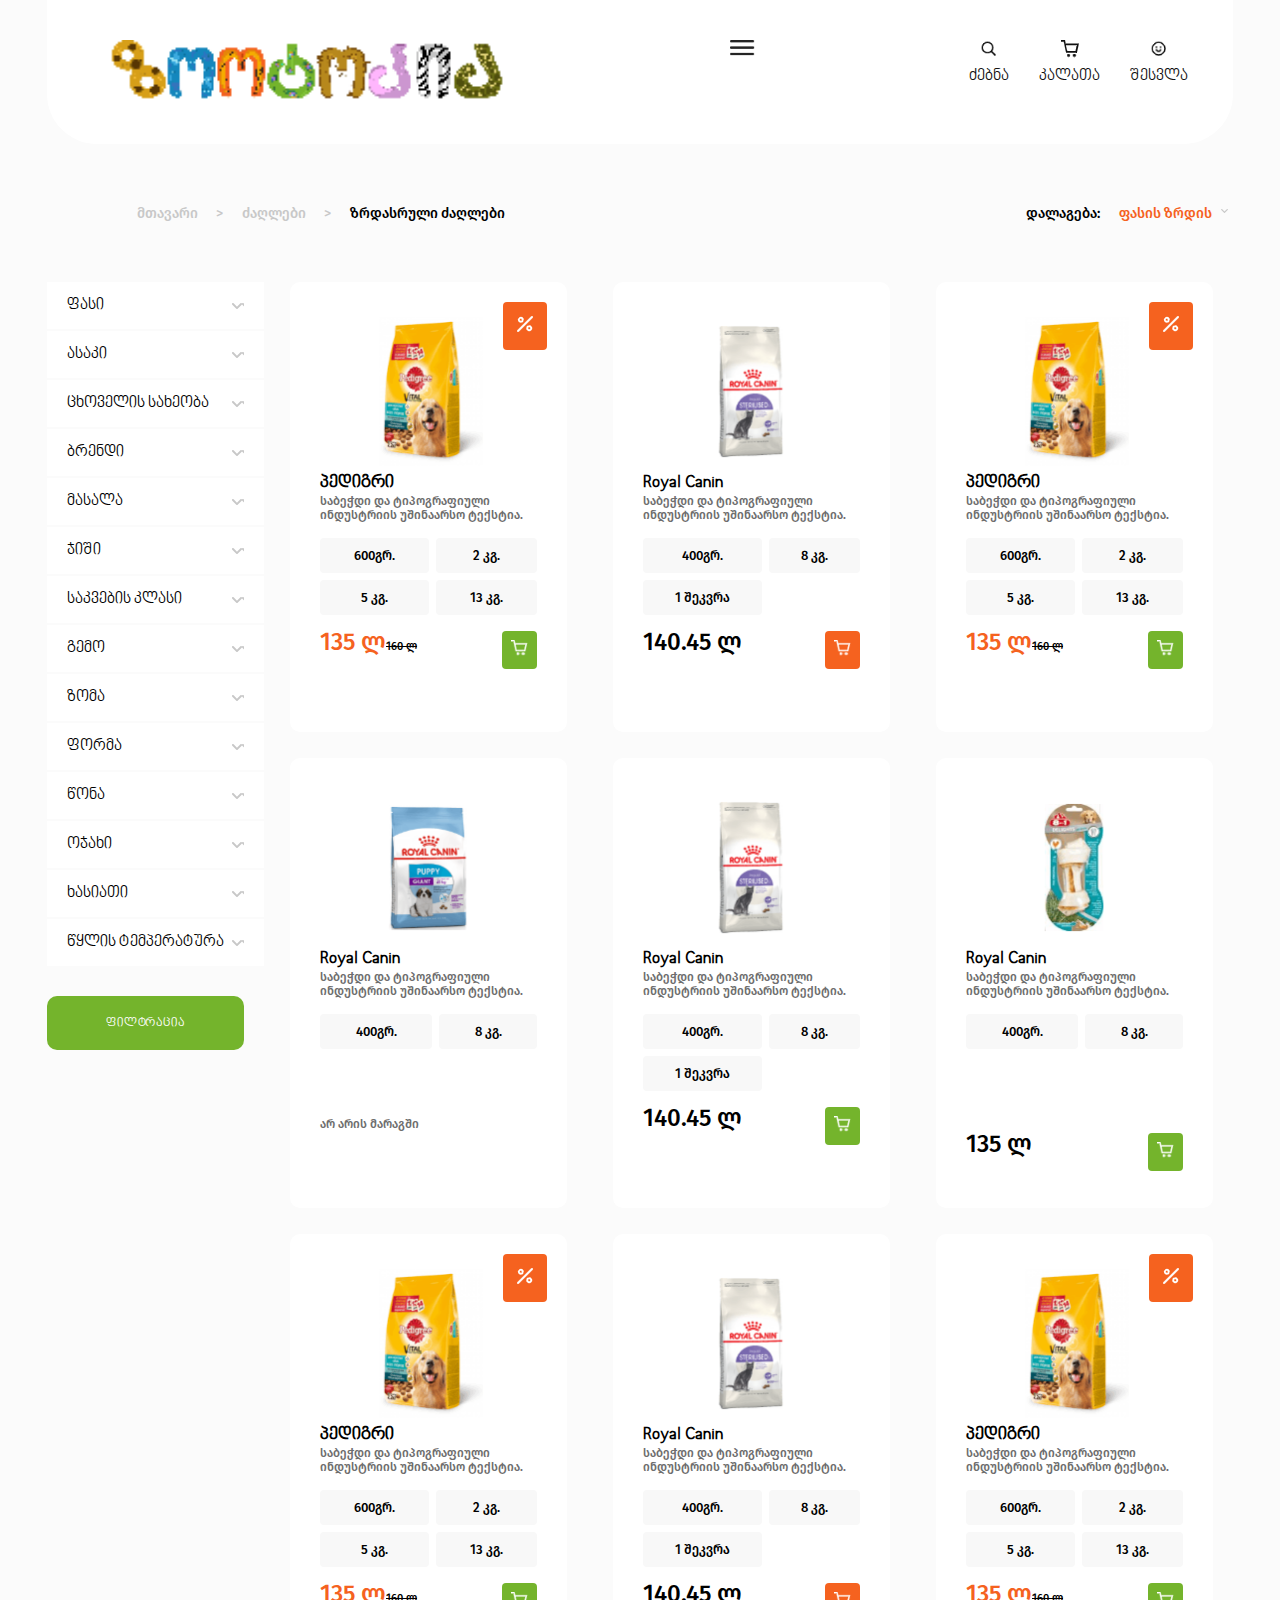
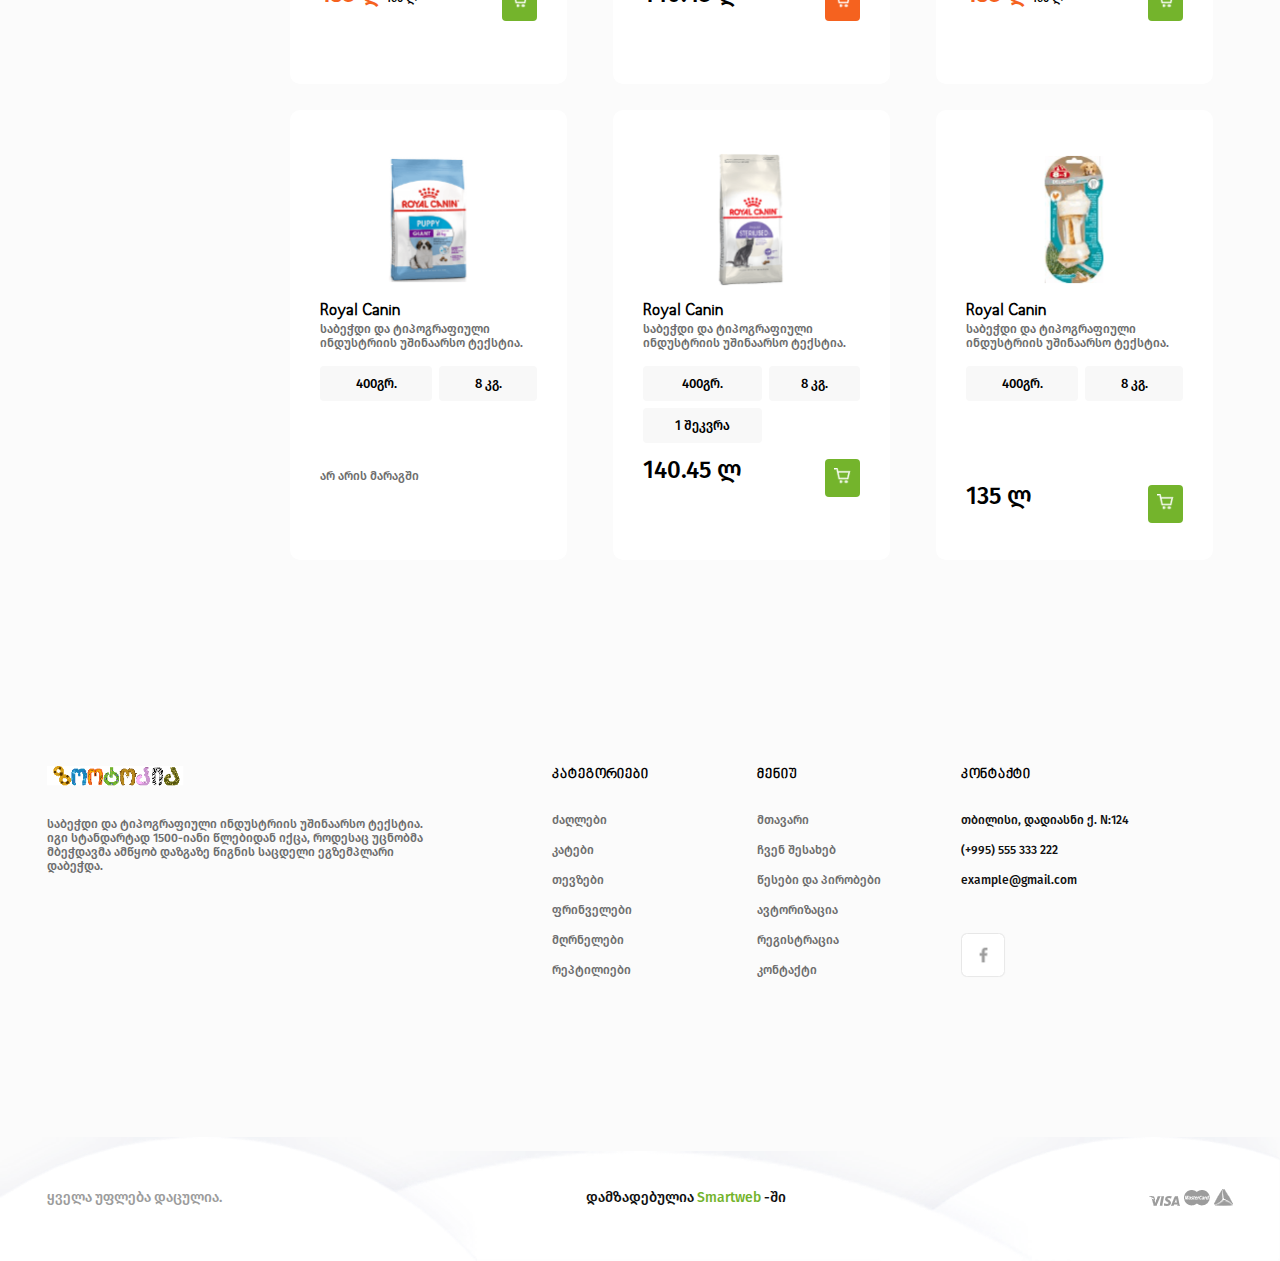
<file: dogs.html>
<!DOCTYPE html>
<html lang="en">
<head>
    <meta charset="UTF-8">
    <meta http-equiv="X-UA-Compatible" content="IE=edge">
    <meta name="viewport" content="width=device-width, initial-scale=1.0">
    <meta name="description" content="The web-site is about shop of animals and animals food">
    <meta name="author" content="salome gelenidze">
    <meta name="keywords" content="animal, animal food">
    <meta property="og:type" content="Website" />
	<meta property="og:title" content="zootopia"/>
	<meta property="og:description" content="animal-food, animal-care animal" />
    
    <title>Zootopia</title>
    <link rel="stylesheet" type="text/css" href="css-files/style.css">
    <link rel="stylesheet" type="text/css" href="css-files/media.css">
    <link rel="stylesheet" type="text/css" href="css-files/font.css">
</head>
<body>
    <div class="conteiner">
        <div class="leafs">
            <img class="leaf6 leaf" src="imagines/leaf-3.png" alt="leaf">
            <img class="leaf7 leaf"  src="imagines/leaf-2.png" alt="leaf">
            <img class="leaf4 leaf"  src="imagines/leaf-4.png" alt="leaf">
            <img class="leaf5 leaf"  src="imagines/leaf-5.png" alt="leaf">
        </div>
        <header>
            <a href="#" target="blank">
                 <img class="logo" src="imagines/logo.png" alt="logo">
            </a>
            <a href="#" target="blank">    
                <img class="lines" src="imagines/lines.png" alt="lines">
            </a>    
            <div class="icon-section">
                <div calss="first-icon icon">
                    <div class="icon-img">
                        <img class="imgn" src="imagines/search.png" alt="search">
                    </div>
                    <p>ძებნა</p>
                </div>
                <div calss="second-icon icon">
                    <div class="icon-img">
                        <img class="imgn" src="imagines/cart.png" alt="cart">
                    </div>
                    <p>კალათა</p>
                </div>
                <div calss="third-icon icon">
                    <div class="icon-img">
                        <img class="imgn" src="imagines/smile.png" alt="smile">
                    </div>
                    <p>შესვლა</p>
                </div>
            </div>
            <div class="forth-icon icon icon-section">
                <p class="geo">GEO </p>
                <p class="eng">ENG</p>
            </div>
        </header>
        <div class="nav-line">
            <div class="page-direction">
                <a href="index.html" class="main firago">მთავარი </a> 
                <span class="right-sign firago">&#62;</span>
                <a href="#" class="dogs firago dogs-mob">ძაღლები </a>
                <span class="right-sign firago">&#62;</span>
                <span class="adult-dogs firago">ზრდასრული ძაღლები</span>
            </div>
            <section class="filter-section-mob">
                <button onclick="myFunction()">
                    <div class="filter-mob-vertion">
                        <span>ფილტრაცია</span>
                        <img src="imagines/filter.svg" alt="filter">
                    </div>
                    <div class="accordion-section" id="myDIV">
                        <div class="accordion">
                            <div>
                              <input type="checkbox" name="example_accordion" id="section0" class="accordion__input">
                              <label for="section0" class="accordion__label">ფასი</label>
                            <div class="accordion__content accordion__content1">
                                <div class="slider">
                                                <div class="pro"></div>
                                            </div>
                                            <div class="range-in">
                                                <input type="range" class="range-min" min="0" max="1500" value="0">
                                                <input type="range" class="range-max" min="0" max="1500" value="1500">
                                            </div>
                                            <div class="price-in">
                                                <div class="field">
                                                    <input type="number" class="in-max" value="0">
                                                </div>
                                                <div class="field">
                                                    <input type="number" class="in-min" value="1500">
                                                </div>
                                            </div>
                            </div>
                          </div>
                          </div>   
                         
                         <div class="accordion">
                            <div>
                              <input type="checkbox" name="example_accordion" id="section1" class="accordion__input">
                              <label for="section1" class="accordion__label">ასაკი</label>
                            <div class="accordion__content">
                                <label class="container">ახალდაბადებული
                                    <input type="checkbox" checked="checked">
                                    <span class="checkmark"></span>
                                </label>
                                 <label class="container">პატარა
                                    <input type="checkbox">
                                    <span class="checkmark"></span>
                                </label>
                                <label class="container">ზრდასრული
                                    <input type="checkbox">
                                    <span class="checkmark"></span>
                                </label>
                                <label class="container">ხნიერი
                                    <input type="checkbox">
                                    <span class="checkmark"></span>
                                </label>
                            </div>
                          </div>
                          </div>
                          <div class="accordion">
                          <div>
                            <input type="checkbox" name="example_accordion" id="section2" class="accordion__input">
                            <label for="section2" class="accordion__label">ცხოველის სახეობა</label>
                            <div class="accordion__content">
                             <label class="container">კატა
                                               <input type="checkbox" checked="checked">
                                               <span class="checkmark"></span>
                                            </label>
                                                  
                                            <label class="container">ძაღლი
                                                <input type="checkbox">
                                                <span class="checkmark"></span>
                                            </label>
                                                  
                                            <label class="container">კურდღლი
                                                <input type="checkbox">
                                                <span class="checkmark"></span>
                                            </label>
                                                  
                                            <label class="container">კუ
                                                <input type="checkbox">
                                                <span class="checkmark"></span>
                                            </label>
                                            <label class="container">თევზი
                                                <input type="checkbox">
                                                <span class="checkmark"></span>
                                            </label>
                                                  
                                            <label class="container">თუთიყუში
                                                <input type="checkbox">
                                                <span class="checkmark"></span>
                                            </label>
                            </div>
                          </div>
                        </div>
                        <div class="accordion">
                          <div>
                            <input type="checkbox" name="example_accordion" id="section3" class="accordion__input">
                            <label for="section3" class="accordion__label">ბრენდი</label>
                            <div class="accordion__content">
                               <label class="container">ბრენდი 1
                                                <input type="checkbox" checked="checked">
                                                <span class="checkmark"></span>
                                            </label>
                                                  
                                            <label class="container">ბრენდი 2
                                                <input type="checkbox">
                                                <span class="checkmark"></span>
                                            </label>
                                                  
                                            <label class="container">ბრენდი 3
                                                <input type="checkbox">
                                                <span class="checkmark"></span>
                                            </label>
                                                  
                                            <label class="container">ბრენდი 4
                                                <input type="checkbox">
                                                <span class="checkmark"></span>
                                            </label>
                                            <label class="container">ბრენდი 5
                                                <input type="checkbox">
                                                <span class="checkmark"></span>
                                            </label>
                                                  
                                            <label class="container">ბრენდი 6
                                                <input type="checkbox">
                                                <span class="checkmark"></span>
                                            </label>
                            </div>
                          </div>
                        </div>
                        <div class="accordion">
                          <div>
                            <input type="checkbox" name="example_accordion" id="section4" class="accordion__input">
                            <label for="section4" class="accordion__label">მასალა</label>
                            <div class="accordion__content">
                               <label class="container">მასალა 1
                                                <input type="checkbox" checked="checked">
                                                <span class="checkmark"></span>
                                            </label>
                                                  
                                            <label class="container">მასალა 2
                                                <input type="checkbox">
                                                <span class="checkmark"></span>
                                            </label>
                                                  
                                            <label class="container">მასალა 3
                                                <input type="checkbox">
                                                <span class="checkmark"></span>
                                            </label>
                            </div>
                          </div>
                        </div>
                        <div class="accordion">
                          <div>
                            <input type="checkbox" name="example_accordion" id="section5" class="accordion__input">
                            <label for="section5" class="accordion__label">ჯიში</label>
                            <div class="accordion__content">
                               <label class="container">ჯიში 1
                                                <input type="checkbox" checked="checked">
                                                <span class="checkmark"></span>
                                            </label>
                                                  
                                            <label class="container">ჯიში 2
                                                <input type="checkbox">
                                                <span class="checkmark"></span>
                                            </label>
                                                  
                                            <label class="container">ჯიში 3
                                                <input type="checkbox">
                                                <span class="checkmark"></span>
                                            </label>
                            </div>
                          </div>
                        </div>
                        <div class="accordion">
                          <div>
                            <input type="checkbox" name="example_accordion" id="section6" class="accordion__input">
                            <label for="section6" class="accordion__label">საკვების კლასი</label>
                            <div class="accordion__content">
                               <label class="container">საკვები 1
                                                <input type="checkbox" checked="checked">
                                                <span class="checkmark"></span>
                                            </label>
                                                  
                                            <label class="container">საკვები 2
                                                <input type="checkbox">
                                                <span class="checkmark"></span>
                                            </label>
                                                  
                                            <label class="container">საკვები 3
                                                <input type="checkbox">
                                                <span class="checkmark"></span>
                                            </label>
                            </div>
                          </div>
                        </div>
                        <div class="accordion">
                          <div>
                            <input type="checkbox" name="example_accordion" id="section7" class="accordion__input">
                            <label for="section7" class="accordion__label">გემო</label>
                            <div class="accordion__content">
                               <label class="container">გემო 1
                                                <input type="checkbox" checked="checked">
                                                <span class="checkmark"></span>
                                            </label>
                                                  
                                            <label class="container">გემო 2
                                                <input type="checkbox">
                                                <span class="checkmark"></span>
                                            </label>
                                                  
                                            <label class="container">გემო 3
                                                <input type="checkbox">
                                                <span class="checkmark"></span>
                                            </label>
                            </div>
                          </div>
                        </div>
                        <div class="accordion">
                          <div>
                            <input type="checkbox" name="example_accordion" id="section8" class="accordion__input">
                            <label for="section8" class="accordion__label">ზომა</label>
                            <div class="accordion__content">
                               <label class="container">ზომა 1
                                                <input type="checkbox" checked="checked">
                                                <span class="checkmark"></span>
                                            </label>
                                                  
                                            <label class="container">ზომა 2
                                                <input type="checkbox">
                                                <span class="checkmark"></span>
                                            </label>
                                                  
                                            <label class="container">ზომა 3
                                                <input type="checkbox">
                                                <span class="checkmark"></span>
                                            </label>
                            </div>
                          </div>
                        </div>
                        <div class="accordion">
                          <div>
                            <input type="checkbox" name="example_accordion" id="section9" class="accordion__input">
                            <label for="section9" class="accordion__label">ფორმა</label>
                            <div class="accordion__content">
                               <label class="container">ფორმა 1
                                                <input type="checkbox" checked="checked">
                                                <span class="checkmark"></span>
                                            </label>
                                                  
                                            <label class="container">ფორმა 2
                                                <input type="checkbox">
                                                <span class="checkmark"></span>
                                            </label>
                                                  
                                            <label class="container">ფორმა 3
                                                <input type="checkbox">
                                                <span class="checkmark"></span>
                                            </label>
                            </div>
                          </div>
                        </div>
                </button>    

               
            </section>
            <div class="sort-div">
                <span class="sort">დალაგება:</span>
                <span class="low-to-high">ფასის ზრდის</span>
                <img class="down-sign" src="imagines/angle-down.svg">
            </div>
        </div>

        <section class="grid-section">
           <div class="sidebar grid-part">
                
            <div class="accordion">
                <div>
                  <input type="checkbox" name="example_accordion" id="section0" class="accordion__input">
                  <label for="section0" class="accordion__label">ფასი</label>
                <div class="accordion__content accordion__content1">
                    <div class="slider">
                                    <div class="pro"></div>
                                </div>
                                <div class="range-in">
                                    <input type="range" class="range-min" min="0" max="1500" value="0">
                                    <input type="range" class="range-max" min="0" max="1500" value="1500">
                                </div>
                                <div class="price-in">
                                    <div class="field">
                                        <input type="number" class="in-max" value="0">
                                    </div>
                                    <div class="field">
                                        <input type="number" class="in-min" value="1500">
                                    </div>
                                </div>
                </div>
              </div>
              </div>   
             <div class="accordion">
                <div>
                  <input type="checkbox" name="example_accordion" id="section1" class="accordion__input">
                  <label for="section1" class="accordion__label">ასაკი</label>
                <div class="accordion__content">
                    <label class="container">ახალდაბადებული
                        <input type="checkbox" checked="checked">
                        <span class="checkmark"></span>
                    </label>
                     <label class="container">პატარა
                        <input type="checkbox">
                        <span class="checkmark"></span>
                    </label>
                    <label class="container">ზრდასრული
                        <input type="checkbox">
                        <span class="checkmark"></span>
                    </label>
                    <label class="container">ხნიერი
                        <input type="checkbox">
                        <span class="checkmark"></span>
                    </label>
                </div>
              </div>
              </div>
              <div class="accordion">
              <div>
                <input type="checkbox" name="example_accordion" id="section2" class="accordion__input">
                <label for="section2" class="accordion__label">ცხოველის სახეობა</label>
                <div class="accordion__content">
                 <label class="container">კატა
                                   <input type="checkbox" checked="checked">
                                   <span class="checkmark"></span>
                                </label>
                                      
                                <label class="container">ძაღლი
                                    <input type="checkbox">
                                    <span class="checkmark"></span>
                                </label>
                                      
                                <label class="container">კურდღლი
                                    <input type="checkbox">
                                    <span class="checkmark"></span>
                                </label>
                                      
                                <label class="container">კუ
                                    <input type="checkbox">
                                    <span class="checkmark"></span>
                                </label>
                                <label class="container">თევზი
                                    <input type="checkbox">
                                    <span class="checkmark"></span>
                                </label>
                                      
                                <label class="container">თუთიყუში
                                    <input type="checkbox">
                                    <span class="checkmark"></span>
                                </label>
                </div>
              </div>
            </div>
            <div class="accordion">
              <div>
                <input type="checkbox" name="example_accordion" id="section3" class="accordion__input">
                <label for="section3" class="accordion__label">ბრენდი</label>
                <div class="accordion__content">
                   <label class="container">ბრენდი 1
                                    <input type="checkbox" checked="checked">
                                    <span class="checkmark"></span>
                                </label>
                                      
                                <label class="container">ბრენდი 2
                                    <input type="checkbox">
                                    <span class="checkmark"></span>
                                </label>
                                      
                                <label class="container">ბრენდი 3
                                    <input type="checkbox">
                                    <span class="checkmark"></span>
                                </label>
                                      
                                <label class="container">ბრენდი 4
                                    <input type="checkbox">
                                    <span class="checkmark"></span>
                                </label>
                                <label class="container">ბრენდი 5
                                    <input type="checkbox">
                                    <span class="checkmark"></span>
                                </label>
                                      
                                <label class="container">ბრენდი 6
                                    <input type="checkbox">
                                    <span class="checkmark"></span>
                                </label>
                </div>
              </div>
            </div>
            <div class="accordion">
              <div>
                <input type="checkbox" name="example_accordion" id="section4" class="accordion__input">
                <label for="section4" class="accordion__label">მასალა</label>
                <div class="accordion__content">
                   <label class="container">მასალა 1
                                    <input type="checkbox" checked="checked">
                                    <span class="checkmark"></span>
                                </label>
                                      
                                <label class="container">მასალა 2
                                    <input type="checkbox">
                                    <span class="checkmark"></span>
                                </label>
                                      
                                <label class="container">მასალა 3
                                    <input type="checkbox">
                                    <span class="checkmark"></span>
                                </label>
                </div>
              </div>
            </div>
            <div class="accordion">
              <div>
                <input type="checkbox" name="example_accordion" id="section5" class="accordion__input">
                <label for="section5" class="accordion__label">ჯიში</label>
                <div class="accordion__content">
                   <label class="container">ჯიში 1
                                    <input type="checkbox" checked="checked">
                                    <span class="checkmark"></span>
                                </label>
                                      
                                <label class="container">ჯიში 2
                                    <input type="checkbox">
                                    <span class="checkmark"></span>
                                </label>
                                      
                                <label class="container">ჯიში 3
                                    <input type="checkbox">
                                    <span class="checkmark"></span>
                                </label>
                </div>
              </div>
            </div>
            <div class="accordion">
              <div>
                <input type="checkbox" name="example_accordion" id="section6" class="accordion__input">
                <label for="section6" class="accordion__label">საკვების კლასი</label>
                <div class="accordion__content">
                   <label class="container">საკვები 1
                                    <input type="checkbox" checked="checked">
                                    <span class="checkmark"></span>
                                </label>
                                      
                                <label class="container">საკვები 2
                                    <input type="checkbox">
                                    <span class="checkmark"></span>
                                </label>
                                      
                                <label class="container">საკვები 3
                                    <input type="checkbox">
                                    <span class="checkmark"></span>
                                </label>
                </div>
              </div>
            </div>
            <div class="accordion">
              <div>
                <input type="checkbox" name="example_accordion" id="section7" class="accordion__input">
                <label for="section7" class="accordion__label">გემო</label>
                <div class="accordion__content">
                   <label class="container">გემო 1
                                    <input type="checkbox" checked="checked">
                                    <span class="checkmark"></span>
                                </label>
                                      
                                <label class="container">გემო 2
                                    <input type="checkbox">
                                    <span class="checkmark"></span>
                                </label>
                                      
                                <label class="container">გემო 3
                                    <input type="checkbox">
                                    <span class="checkmark"></span>
                                </label>
                </div>
              </div>
            </div>
            <div class="accordion">
              <div>
                <input type="checkbox" name="example_accordion" id="section8" class="accordion__input">
                <label for="section8" class="accordion__label">ზომა</label>
                <div class="accordion__content">
                   <label class="container">ზომა 1
                                    <input type="checkbox" checked="checked">
                                    <span class="checkmark"></span>
                                </label>
                                      
                                <label class="container">ზომა 2
                                    <input type="checkbox">
                                    <span class="checkmark"></span>
                                </label>
                                      
                                <label class="container">ზომა 3
                                    <input type="checkbox">
                                    <span class="checkmark"></span>
                                </label>
                </div>
              </div>
            </div>
            <div class="accordion">
              <div>
                <input type="checkbox" name="example_accordion" id="section9" class="accordion__input">
                <label for="section9" class="accordion__label">ფორმა</label>
                <div class="accordion__content">
                   <label class="container">ფორმა 1
                                    <input type="checkbox" checked="checked">
                                    <span class="checkmark"></span>
                                </label>
                                      
                                <label class="container">ფორმა 2
                                    <input type="checkbox">
                                    <span class="checkmark"></span>
                                </label>
                                      
                                <label class="container">ფორმა 3
                                    <input type="checkbox">
                                    <span class="checkmark"></span>
                                </label>
                </div>
              </div>
            </div>
            <div class="accordion">
              <div>
                <input type="checkbox" name="example_accordion" id="section10" class="accordion__input">
                <label for="section10" class="accordion__label">წონა</label>
                <div class="accordion__content">
                   <label class="container">წონა 1
                                    <input type="checkbox" checked="checked">
                                    <span class="checkmark"></span>
                                </label>
                                      
                                <label class="container">წონა 2
                                    <input type="checkbox">
                                    <span class="checkmark"></span>
                                </label>
                                      
                                <label class="container">წონა 3
                                    <input type="checkbox">
                                    <span class="checkmark"></span>
                                </label>
                </div>
              </div>
            </div>
            <div class="accordion">
              <div>
                <input type="checkbox" name="example_accordion" id="section11" class="accordion__input">
                <label for="section11" class="accordion__label">ოჯახი</label>
                <div class="accordion__content">
                   <label class="container">ოჯახი 1
                                    <input type="checkbox" checked="checked">
                                    <span class="checkmark"></span>
                                </label>
                                      
                                <label class="container">ოჯახი 2
                                    <input type="checkbox">
                                    <span class="checkmark"></span>
                                </label>
                                      
                                <label class="container">ოჯახი 3
                                    <input type="checkbox">
                                    <span class="checkmark"></span>
                                </label>
                </div>
              </div>
            </div>
            <div class="accordion">
              <div>
                <input type="checkbox" name="example_accordion" id="section12" class="accordion__input">
                <label for="section12" class="accordion__label">ხასიათი</label>
                <div class="accordion__content">
                   <label class="container">ხასიათი 1
                                    <input type="checkbox" checked="checked">
                                    <span class="checkmark"></span>
                                </label>
                                      
                                <label class="container">ხასიათი 2
                                    <input type="checkbox">
                                    <span class="checkmark"></span>
                                </label>
                                      
                                <label class="container">ხასიათი 3
                                    <input type="checkbox">
                                    <span class="checkmark"></span>
                                </label>
                </div>
              </div>
            </div>
            <div class="accordion last-accordion">
              <div>
                <input type="checkbox" name="example_accordion" id="section13" class="accordion__input">
                <label for="section13" class="accordion__label">წყლის ტემპერატურა</label>
                <div class="accordion__content">
                   <label class="container">ტემპერატურა 1
                                    <input type="checkbox" checked="checked">
                                    <span class="checkmark"></span>
                                </label>
                                      
                                <label class="container">ტემპერატურა 2
                                    <input type="checkbox">
                                    <span class="checkmark"></span>
                                </label>
                                      
                                <label class="container">ტემპერატურა 3
                                    <input type="checkbox">
                                    <span class="checkmark"></span>
                                </label>
                </div>
              </div>
            </div> 
            <div class="filter-div">
               <span class="filter">ფილტრაცია</span>  
            </div>   
          </div>                
        <div class="product-1">
                <div class="product product-disc product-card1 grid-part">
                <div class="persentage-div">
                    <img class="discount" src="imagines/persentage white.png" alt="persentage">
                </div> 
                <img class="product-img" src="imagines/rectangle1.png" alt="pedig.">
                    <h2>პედიგრი</h2>
                    <p>საბეჭდი და ტიპოგრაფიული ინდუსტრიის უშინაარსო ტექსტია.</p>
                    <div class="kg-table ">
                        <span>600გრ.</span>
                        <span>2 კგ.</span>
                        <span>5 კგ.</span>
                        <span>13 კგ.</span>
                    </div>
                    <div class="price-and-card">
                      <div>
                          <span class="new-price">135 ლ</span><span class="old-price">160 ლ</span>
                      </div> 
                      <div class="card-icon">
                        <img src="imagines/cart white.png" alt="cart">
                      </div>
                    </div>
                </div>
        </div>
        <div class="product-2">
                <div class="product product-card1 grid-part">
                    <img class="product-img" src="imagines/rectangle2.png" alt="royal-canin">
                    <h2>Royal Canin</h2>
                    <p>საბეჭდი და ტიპოგრაფიული ინდუსტრიის უშინაარსო ტექსტია.</p>
                    <div class="kg-table">
                        <span>400გრ.</span>
                        <span>8 კგ.</span>
                        <span>1 შეკვრა</span>
                    </div>
                    <div class="price-and-card">
                      <div>
                          <span class="rect2-price">140.45 ლ</span>
                      </div> 
                      <div class="card-icon orange-icon">
                         <img src="imagines/cart white.png" alt="cart">
                      </div>
                    </div>
                </div>    
            </div>
            <div class="product-3">
                <div class="product product-disc product-card1 grid-part">
                    <div class="persentage-div">
                      <img class="discount" src="imagines/persentage white.png" alt="persentage">
                    </div> 
                    <img class="product-img" src="imagines/rectangle1.png" alt="pedig.">
                    <h2>პედიგრი</h2>
                    <p>საბეჭდი და ტიპოგრაფიული ინდუსტრიის უშინაარსო ტექსტია.</p>
                    <div class="kg-table">
                        <span>600გრ.</span>
                        <span>2 კგ.</span>
                        <span>5 კგ.</span>
                        <span>13 კგ.</span>
                    </div>
                    <div class="price-and-card">
                      <div>
                          <span class="new-price">135 ლ</span><span class="old-price">160 ლ</span>
                      </div> 
                      <div class="card-icon">
                        <img src="imagines/cart white.png" alt="cart">
                      </div>
                    </div>
                </div>
            </div>
            <div class="product-4">
                <div class="product product-card1 grid-part">
                    <img class="product-img" src="imagines/rectangle3.png" alt="canyn">
                    <h2>Royal Canin</h2>
                    <p>საბეჭდი და ტიპოგრაფიული ინდუსტრიის უშინაარსო ტექსტია.</p>
                    <div class="kg-table">
                        <span>400გრ.</span>
                        <span>8 კგ.</span>
                    </div>
                    <p class="not-avaliable">არ არის მარაგში</p>
                </div>
            </div>
            <div class="product-5">
                <div class="product product-card1 grid-part">
                    <img class="product-img" src="imagines/rectangle2.png" alt="royal-canin">
                    <h2>Royal Canin</h2>
                    <p>საბეჭდი და ტიპოგრაფიული ინდუსტრიის უშინაარსო ტექსტია.</p>
                    <div class="kg-table">
                        <span>400გრ.</span>
                        <span>8 კგ.</span>
                        <span>1 შეკვრა</span>
                    </div>
                    <div class="price-and-card">
                      <div>
                          <span class="rect2-price">140.45 ლ</span>
                      </div> 
                      <div class="card-icon ">
                         <img src="imagines/cart white.png" alt="cart">
                      </div>
                    </div>
                </div>
            </div>
            <div class="product-6">
                <div class="product product-card1 grid-part">
                    <img class="product-img" src="imagines/rectangle4.png" alt="royal canyn">
                    <h2>Royal Canin</h2>
                    <p>საბეჭდი და ტიპოგრაფიული ინდუსტრიის უშინაარსო ტექსტია.</p>
                    <div class="kg-table kg-table-4">
                        <span>400გრ.</span>
                        <span>8 კგ.</span>
                    </div>
                    <div class="price-and-card">
                      <div>
                        <span class="rect2-price">135 ლ</span>
                      </div> 
                      <div class="card-icon ">
                        <img src="imagines/cart white.png" alt="cart">
                     </div> 
                    </div>
                </div>    
            </div>
            <div class="product-7">
                <div class="product product-disc product-card1 grid-part">
                    <div class="persentage-div">
                      <img class="discount" src="imagines/persentage white.png" alt="persentage">
                    </div> 
                    <img class="product-img" src="imagines/rectangle1.png" alt="pedig.">
                    <h2>პედიგრი</h2>
                    <p>საბეჭდი და ტიპოგრაფიული ინდუსტრიის უშინაარსო ტექსტია.</p>
                    <div class="kg-table">
                        <span>600გრ.</span>
                        <span>2 კგ.</span>
                        <span>5 კგ.</span>
                        <span>13 კგ.</span>
                    </div>
                    <div class="price-and-card">
                      <div>
                          <span class="new-price">135 ლ</span><span class="old-price">160 ლ</span>
                      </div> 
                      <div class="card-icon">
                        <img src="imagines/cart white.png" alt="cart">
                      </div>
                    </div>
                </div>
            </div>
            <div class="product-8">
                <div class="product product-card1 grid-part">
                    <img class="product-img" src="imagines/rectangle2.png" alt="royal-canin">
                    <h2>Royal Canin</h2>
                    <p>საბეჭდი და ტიპოგრაფიული ინდუსტრიის უშინაარსო ტექსტია.</p>
                    <div class="kg-table">
                        <span>400გრ.</span>
                        <span>8 კგ.</span>
                        <span>1 შეკვრა</span>
                    </div>
                    <div class="price-and-card">
                      <div>
                          <span class="rect2-price">140.45 ლ</span>
                      </div> 
                      <div class="card-icon orange-icon">
                         <img src="imagines/cart white.png" alt="cart">
                      </div>
                    </div>
                </div>    
            </div>
            <div class="product-9">
                <div class="product product-disc product-card1 grid-part">
                    <div class="persentage-div">
                      <img class="discount" src="imagines/persentage white.png" alt="persentage">
                    </div> 
                    <img class="product-img" src="imagines/rectangle1.png" alt="pedig.">
                    <h2>პედიგრი</h2>
                    <p>საბეჭდი და ტიპოგრაფიული ინდუსტრიის უშინაარსო ტექსტია.</p>
                    <div class="kg-table">
                        <span>600გრ.</span>
                        <span>2 კგ.</span>
                        <span>5 კგ.</span>
                        <span>13 კგ.</span>
                    </div>
                    <div class="price-and-card">
                      <div>
                          <span class="new-price">135 ლ</span><span class="old-price">160 ლ</span>
                      </div> 
                      <div class="card-icon">
                        <img src="imagines/cart white.png" alt="cart">
                      </div>
                    </div>
                </div>
            </div>
            <div class="product-10">
                <div class="product product-card1 grid-part">
                    <img class="product-img" src="imagines/rectangle3.png" alt="canyn">
                    <h2>Royal Canin</h2>
                    <p>საბეჭდი და ტიპოგრაფიული ინდუსტრიის უშინაარსო ტექსტია.</p>
                    <div class="kg-table">
                        <span>400გრ.</span>
                        <span>8 კგ.</span>
                    </div>
                    <p class="not-avaliable">არ არის მარაგში</p>
                </div>
            </div>
            <div class="product-11">
                <div class="product product-card1 grid-part">
                    <img class="product-img" src="imagines/rectangle2.png" alt="royal-canin">
                    <h2>Royal Canin</h2>
                    <p>საბეჭდი და ტიპოგრაფიული ინდუსტრიის უშინაარსო ტექსტია.</p>
                    <div class="kg-table">
                        <span>400გრ.</span>
                        <span>8 კგ.</span>
                        <span>1 შეკვრა</span>
                    </div>
                    <div class="price-and-card">
                      <div>
                          <span class="rect2-price">140.45 ლ</span>
                      </div> 
                      <div class="card-icon ">
                         <img src="imagines/cart white.png" alt="cart">
                      </div>
                    </div>
                </div>
            </div>
            <div class="product-12">
                <div class="product product-card1 grid-part">
                    <img class="product-img" src="imagines/rectangle4.png" alt="royal canyn">
                    <h2>Royal Canin</h2>
                    <p>საბეჭდი და ტიპოგრაფიული ინდუსტრიის უშინაარსო ტექსტია.</p>
                    <div class="kg-table kg-table-4">
                        <span>400გრ.</span>
                        <span>8 კგ.</span>
                    </div>
                    <div class="price-and-card">
                      <div>
                        <span class="rect2-price">135 ლ</span>
                      </div> 
                      <div class="card-icon ">
                        <img src="imagines/cart white.png" alt="cart">
                     </div> 
                    </div>
                </div>    
            </div>
        </section>
        <div class="pagination">
            <ul>   <!--pages or li are from JavaScript --> </ul> 
       </div>
       <div class="footer">
        <div class="logo-with-text">
            <a href="#" target="blank">
                <img class="footer-logo" src="imagines/logo.png" alt="logo">
           </a>
           <p class="footer-text">
            საბეჭდი და ტიპოგრაფიული ინდუსტრიის უშინაარსო ტექსტია. იგი სტანდარტად 1500-იანი წლებიდან იქცა, როდესაც უცნობმა მბეჭდავმა ამწყობ დაზგაზე წიგნის საცდელი ეგზემპლარი დაბეჭდა.
           </p> 
        </div>
        <div class="category">
            <h3 class="footer-titles">კატეგორიები</h3>
            <ul>
                <a href="#" target="blank"> <li>ძაღლები</li></a>
                <a href="#" target="blank"> <li>კატები</li></a>
                <a href="#" target="blank"> <li>თევზები</li></a>
                <a href="#" target="blank"> <li>ფრინველები</li></a>
                <a href="#" target="blank"> <li>მღრნელები</li></a>
                <a href="#" target="blank"> <li>რეპტილიები</li></a>
            </ul>
        </div>
        <div class="menu">
            <h3 class="footer-titles">მენიუ</h3>
            <ul>
                <a href="main.html" target="blank"> <li>მთავარი</li></a>
                <a href="index.html" target="blank"> <li>ჩვენ შესახებ</li></a>
                <a href="#" target="blank"> <li>წესები და პირობები</li></a>
                <a href="#" target="blank"> <li>ავტორიზაცია</li></a>
                <a href="#" target="blank"> <li>რეგისტრაცია</li></a>
                <a href="contact.html" target="blank"> <li>კონტაქტი</li></a>
            </ul>
        </div>
        <div class="contact">
            <h3 class="footer-titles">კონტაქტი</h3>
            <ul>
                <li class="cont">თბილისი, დადიასნი ქ. N:124</li>
                <li class="cont">(+995) 555 333 222</li>
                <li class="cont">example@gmail.com</li>
            </ul>
            <a href="#" target="blank">
                <img class="footer-fb" src="imagines/fb.png" alt="fb">
           </a>
        </div>
    </div>
    <div class="pages-mob">
        <img src="imagines/arrow-long-right-green.svg" alt="arrow">
        <p>4 <span>/22</span></p>
    </div>
    <div class="cards cards-mob">
        <img src="imagines/visa.png" alt="visa">
        <img src="imagines/mastercard.png" alt="mastercard">
        <img src="imagines/tbc.png" alt="tbc">
     </div> 
    <div class="last-line">
        <div class="last-line-text">
            <p class="rights">ყველა უფლება დაცულია.</p>
            <p class="made">დამზადებულია <span class="green-span">Smartweb</span> -ში</p>
            <div class="cards">
               <img src="imagines/visa.png" alt="visa">
               <img src="imagines/mastercard.png" alt="mastercard">
               <img src="imagines/tbc.png" alt="tbc">
            </div> 
        </div>
    </div> 
    <div class="last-line-mob">
        <div calss="home-icon icon">
            <div class="icon-img">
                <img class="imgn" src="imagines/home.png" alt="home">
            </div>
            <p class="green-home">მთავარი</p>
        </div>
        <div calss="first-icon icon">
            <div class="icon-img">
                <img class="imgn" src="imagines/search.png" alt="search">
            </div>
            <p>ძებნა</p>
        </div>
        <div class="green-lines icon">
            <img class="green-lines-img" src="imagines/images-white-lines.png" alt="lines"> 
        </div>      
        <div calss="second-icon icon">
            <div class="icon-img">
                <img class="imgn" src="imagines/cart.png" alt="cart">
            </div>
            <p>კალათა</p>
        </div>
        <div calss="third-icon icon">
            <div class="icon-img">
                <img class="imgn" src="imagines/smile.png" alt="smile">
            </div>
            <p>შესვლა</p>
        </div>
    </div>
</div>
    </div>
    <script>
        function myFunction() {
          var x = document.getElementById("myDIV");
          if (x.style.display === "none") {
            x.style.display = "block";
          } else {
            x.style.display = "none";
          }
        }
        </script>
    <script src="app.js"></script>
</body>
</file>
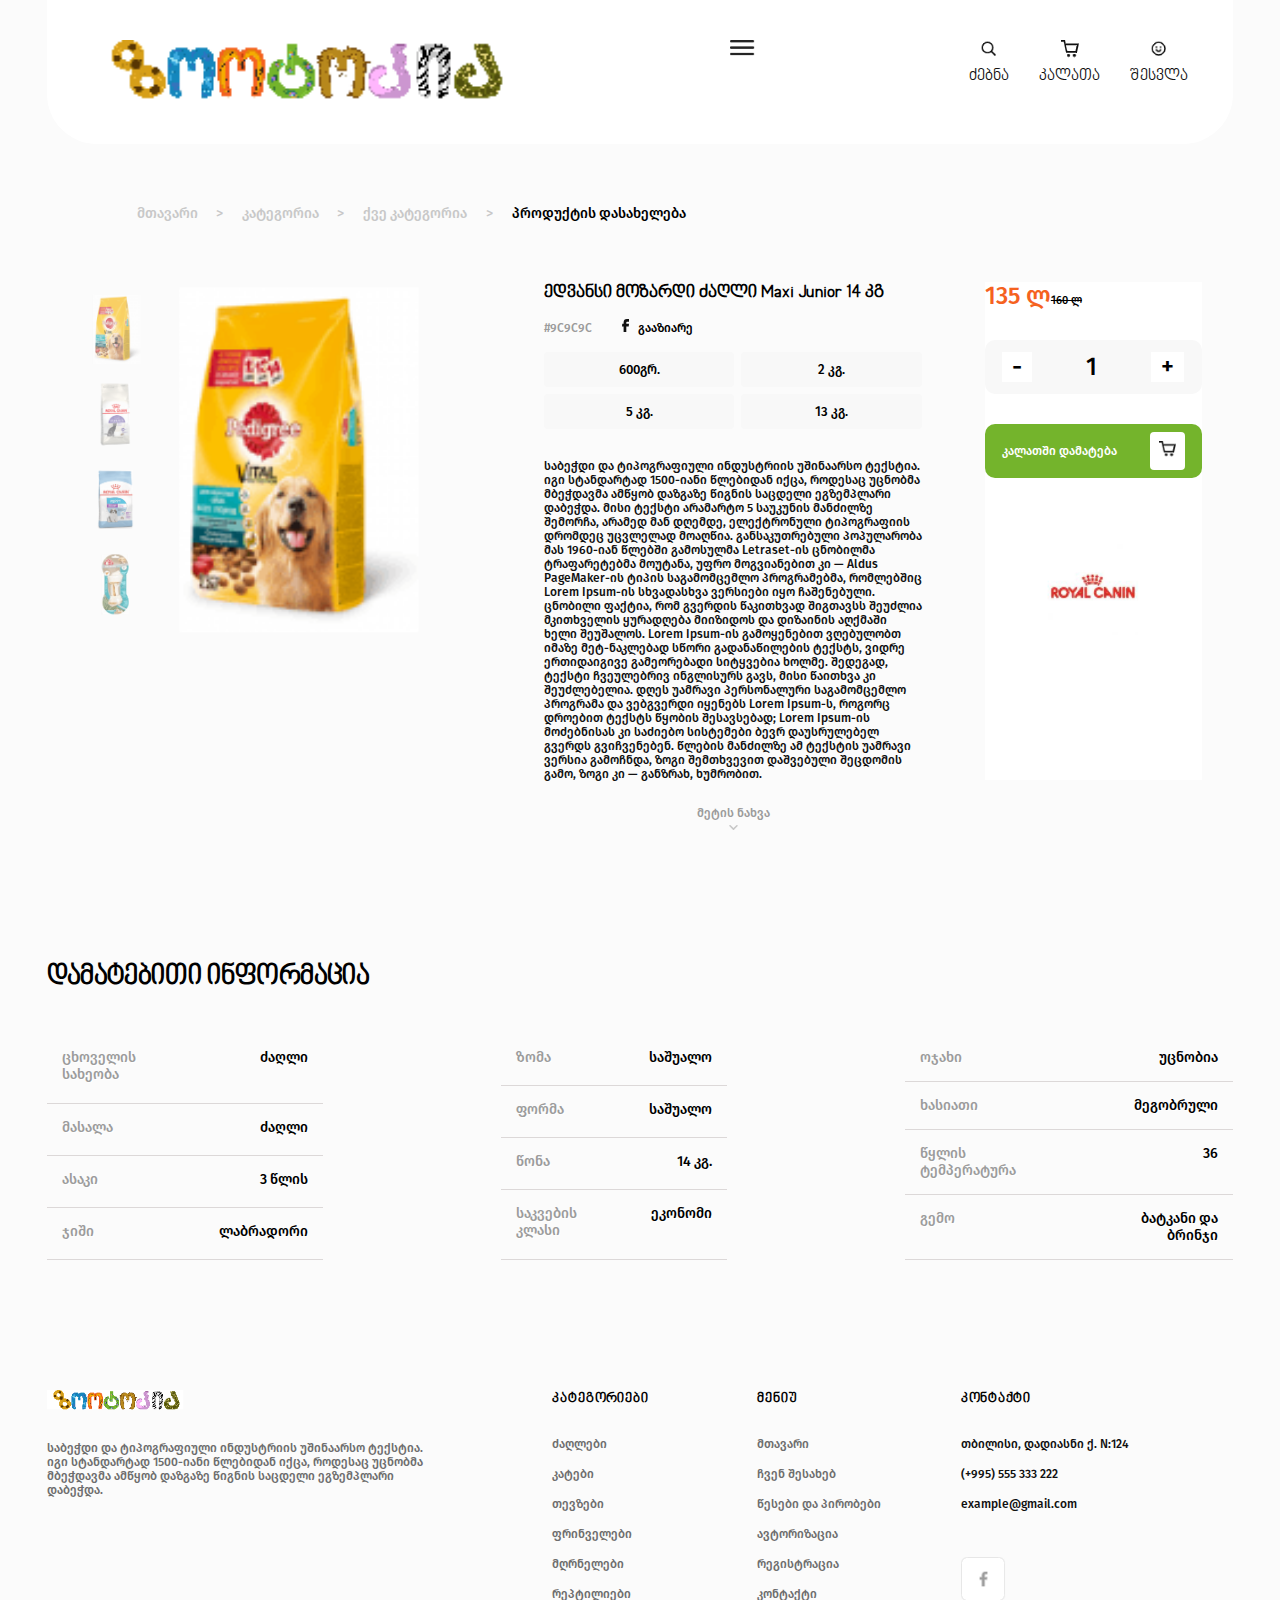
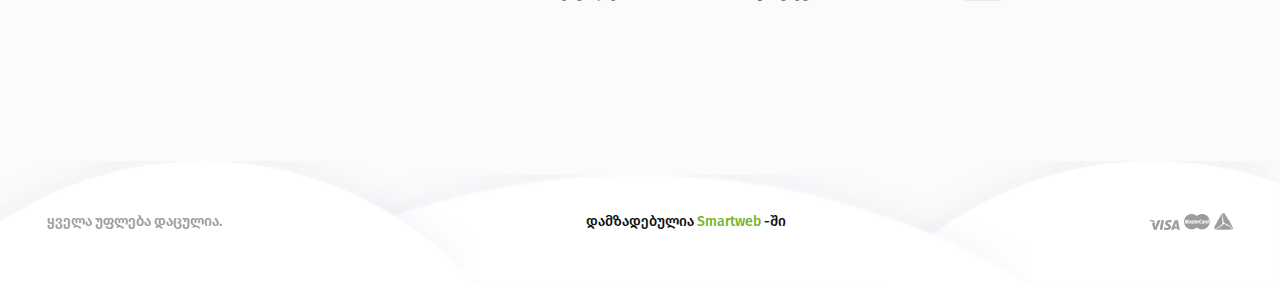
<file: product.html>
<!DOCTYPE html>
<html lang="en">
<head>
    <meta charset="UTF-8">
    <meta http-equiv="X-UA-Compatible" content="IE=edge">
    <meta name="viewport" content="width=device-width, initial-scale=1.0">
    <meta name="description" content="The web-site is about shop of animals and animals food">
    <meta name="author" content="salome gelenidze">
    <meta name="keywords" content="animal, animal food">
    <meta property="og:type" content="Website" />
	<meta property="og:title" content="zootopia"/>
	<meta property="og:description" content="animal-food, animal-care animal" />
    
    <title>Zootopia</title>
    <link rel="stylesheet" type="text/css" href="css-files/style.css">
    <link rel="stylesheet" type="text/css" href="css-files/media.css">
    <link rel="stylesheet" type="text/css" href="css-files/font.css">
</head>
<body>
    <div class="conteiner">
        <div class="leafs">
            <img class="leaf6 leaf" src="imagines/leaf-3.png" alt="leaf">
            <img class="leaf7 leaf"  src="imagines/leaf-2.png" alt="leaf">
            <img class="leaf4 leaf"  src="imagines/leaf-4.png" alt="leaf">
            <img class="leaf5 leaf"  src="imagines/leaf-5.png" alt="leaf">
        </div>
        <header>
            <a href="#" target="blank">
                 <img class="logo" src="imagines/logo.png" alt="logo">
            </a>
            <a href="#" target="blank">    
                <img class="lines" src="imagines/lines.png" alt="lines">
            </a>    
            <div class="icon-section">
                <div calss="first-icon icon">
                    <div class="icon-img">
                        <img class="imgn" src="imagines/search.png" alt="search">
                    </div>
                    <p>ძებნა</p>
                </div>
                <div calss="second-icon icon">
                    <div class="icon-img">
                        <img class="imgn" src="imagines/cart.png" alt="cart">
                    </div>
                    <p>კალათა</p>
                </div>
                <div calss="third-icon icon">
                    <div class="icon-img">
                        <img class="imgn" src="imagines/smile.png" alt="smile">
                    </div>
                    <p>შესვლა</p>
                </div>
            </div>
            <div class="forth-icon icon icon-section">
                <p class="geo">GEO </p>
                <p class="eng">ENG</p>
            </div>
        </header>
        <div class="nav-line nav-line-mob">
            <div class="page-direction">
                <a href="index.html" class="main firago">მთავარი </a> 
                <span class="right-sign firago">&#62;</span>
                <a href="#" class="dogs firago">კატეგორია </a>
                <span class="right-sign firago">&#62;</span>
                <a href="#" class="dogs firago">ქვე კატეგორია</a>
                <span class="right-sign firago">&#62;</span>
                <span class="adult-dogs firago">პროდუქტის დასახელება</span>
            </div>
        </div>
        <div class="product-with-description">
            <div class="selected-product">
                <div class="product-small-img">
                   <img src="imagines/rectangle1.png" onclick="myFunction(this)">
                   <img src="imagines/rectangle2.png" onclick="myFunction(this)">
                   <img src="imagines/rectangle3.png" onclick="myFunction(this)">
                   <img src="imagines/rectangle4.png" onclick="myFunction(this)">
                </div>
                <div class="img-container">
                    <img id="imageBox" src="imagines/rectangle1.png">
                </div>
            </div>
            <div class="discription-section">
                <h2>ედვანსი მოზარდი ძაღლი Maxi Junior 14 კგ</h2>
                <div class="spans">
                    <span class="grey">#9C9C9C</span>
                    <img src="imagines/facebook.svg">
                    <span>გააზიარე</span> 
                </div>
                <div class="kg-table kg-table-prod">
                    <span>600გრ.</span>
                    <span>2 კგ.</span>
                    <span>5 კგ.</span>
                    <span>13 კგ.</span>
                </div>
                <div class="text-area">
                    <input type="checkbox" id="check">
                       <p>
                        საბეჭდი და ტიპოგრაფიული ინდუსტრიის უშინაარსო ტექსტია. იგი სტანდარტად 1500-იანი წლებიდან იქცა, როდესაც უცნობმა მბეჭდავმა ამწყობ დაზგაზე წიგნის საცდელი ეგზემპლარი დაბეჭდა. მისი ტექსტი არამარტო 5 საუკუნის მანძილზე შემორჩა, არამედ მან დღემდე, ელექტრონული ტიპოგრაფიის დრომდეც უცვლელად მოაღწია. განსაკუთრებული პოპულარობა მას 1960-იან წლებში გამოსულმა Letraset-ის ცნობილმა ტრაფარეტებმა მოუტანა, უფრო მოგვიანებით კი — Aldus PageMaker-ის ტიპის საგამომცემლო პროგრამებმა, რომლებშიც Lorem Ipsum-ის სხვადასხვა ვერსიები იყო ჩაშენებული. ცნობილი ფაქტია, რომ გვერდის წაკითხვად შიგთავსს შეუძლია მკითხველის ყურადღება მიიზიდოს და დიზაინის აღქმაში ხელი შეუშალოს. Lorem Ipsum-ის გამოყენებით ვღებულობთ იმაზე მეტ-ნაკლებად სწორი გადანაწილების ტექსტს, ვიდრე ერთიდაიგივე გამეორებადი სიტყვებია ხოლმე. შედეგად, ტექსტი ჩვეულებრივ ინგლისურს გავს, მისი წაითხვა კი შეუძლებელია. დღეს უამრავი პერსონალური საგამომცემლო პროგრამა და ვებგვერდი იყენებს Lorem Ipsum-ს, როგორც დროებით ტექსტს წყობის შესავსებად; Lorem Ipsum-ის მოძებნისას კი საძიებო სისტემები ბევრ დაუსრულებელ გვერდს გვიჩვენებენ. წლების მანძილზე ამ ტექსტის უამრავი ვერსია გამოჩნდა, ზოგი შემთხვევით დაშვებული შეცდომის გამო, ზოგი კი — განზრახ, ხუმრობით.
                       </p>
                    <div class="content">
                        <p>Lorem ipsum dolor sit amet consectetur, adipisicing elit. Quos culpa voluptates non nobis tempore illo molestiae, distinctio eos autem tenetur esse rerum exercitationem quis! Repellat vitae necessitatibus accusamus nemo assumenda?</p>
                    </div>
                   <div class="see-more-button">
                      <label 
                         for="check" class="more">მეტის ნახვა
                       </label>
                       <img src="imagines/angle-down.svg">
                   </div>

                </div>
            </div>
            <div class="add-cart-section">
                <div>
                    <span class="new-price">135 ლ</span><span class="old-price">160 ლ</span>
                </div> 

                <div class="counter">
                    <span class="down" onClick='decreaseCount(event, this)'>-</span>
                    <input type="text" value="1">
                    <span class="up" onClick='increaseCount(event, this)'>+</span>
                </div>
                <div class="add-cart">
                    <span>კალათში დამატება</span>
                    <div class="card-icon card-icon-div">
                        <img src="imagines/cart.png" alt="cart">
                    </div>
                </div>
                <img class="ro-canin" src="imagines/royal-canin.png">
            </div>
        </div>

       <section class="table-section">
           <h2>დამატებითი ინფორმაცია</h2>
           <div class="tables">
            <table class="myTable">
                <tbody>
                <tr>
                <td class="td1">ცხოველის სახეობა</td>
                <td class="td2">ძაღლი</td>
                </tr>
                <tr>
                <td class="td1">მასალა</td>
                <td class="td2">ძაღლი</td>
                </tr>
                <tr>
                <td class="td1">ასაკი</td>
                <td class="td2">3 წლის</td>
                </tr>
                <tr>
                <td class="td1">ჯიში</td>
                <td class="td2">ლაბრადორი</td>
                </tr>
               </tbody>   
            </table> 
            <table class="myTable">
                <tbody>
                <tr>
                <td class="td1">ზომა</td>
                <td class="td2">საშუალო</td>
                </tr>
                <tr>
                <td class="td1">ფორმა</td>
                <td class="td2">საშუალო</td>
                </tr>
                <tr>
                <td class="td1">წონა</td>
                <td class="td2">14 კგ.</td>
                </tr>
                <tr>
                <td class="td1">საკვების კლასი</td>
                <td class="td2">ეკონომი</td>
                </tr>
               </tbody>   
            </table> 
            <table class="myTable">
                <tbody>
                <tr>
                <td class="td1">ოჯახი</td>
                <td class="td2">უცნობია</td>
                </tr>
                <tr>
                <td class="td1">ხასიათი</td>
                <td class="td2">მეგობრული</td>
                </tr>
                <tr>
                <td class="td1">წყლის ტემპერატურა</td>
                <td class="td2">36</td>
                </tr>
                <tr>
                <td class="td1">გემო</td>
                <td class="td2">ბატკანი და ბრინჯი</td>
                </tr>
               </tbody>   
            </table> 
           </div>
       </section> 
       <section class="product-descr-mob-vertion">
        <h2>ედვანსი მოზარდი ძაღლი Maxi Junior 14 კგ</h2>
        <div class="spans">
            <span class="grey">#9C9C9C</span>
            <img src="imagines/facebook.svg">
            <span>გააზიარე</span> 
        </div>
        <span class="new-price">135 ლ</span><span class="old-price">160 ლ</span>
        <div class="selected-product">
            <div class="product-small-img">
               <img src="imagines/rectangle1.png" onclick="myFunction(this)">
               <img src="imagines/rectangle2.png" onclick="myFunction(this)">
               <img src="imagines/rectangle3.png" onclick="myFunction(this)">
               <img src="imagines/rectangle4.png" onclick="myFunction(this)">
            </div>
            <div class="img-container">
                <img id="imageBox" src="imagines/rectangle1.png">
            </div>
        </div>
        <div class="kg-table kg-table-prod">
            <span>600გრ.</span>
            <span>2 კგ.</span>
            <span>5 კგ.</span>
            <span>13 კგ.</span>
        </div>
        <div class="add-cart-section">
            <div class="counter">
                <span class="down" onClick='decreaseCount(event, this)'>-</span>
                <input type="text" value="1">
                <span class="up" onClick='increaseCount(event, this)'>+</span>
            </div>
            <div class="add-cart">
                <span>კალათში დამატება</span>
                <div class="card-icon card-icon-div">
                    <img src="imagines/cart.png" alt="cart">
                </div>
            </div>
            <div class="text-area">
                <input type="checkbox" id="check">
                   <p>
                    საბეჭდი და ტიპოგრაფიული ინდუსტრიის უშინაარსო ტექსტია. იგი სტანდარტად 1500-იანი წლებიდან იქცა, როდესაც უცნობმა მბეჭდავმა ამწყობ დაზგაზე წიგნის საცდელი ეგზემპლარი დაბეჭდა. მისი ტექსტი არამარტო 5 საუკუნის მანძილზე შემორჩა, არამედ მან დღემდე, ელექტრონული ტიპოგრაფიის დრომდეც უცვლელად მოაღწია. განსაკუთრებული პოპულარობა მას 1960-იან წლებში გამოსულმა Letraset-ის ცნობილმა ტრაფარეტებმა მოუტანა, უფრო მოგვიანებით კი — Aldus PageMaker-ის ტიპის საგამომცემლო პროგრამებმა, რომლებშიც Lorem Ipsum-ის სხვადასხვა ვერსიები იყო ჩაშენებული. ცნობილი ფაქტია, რომ გვერდის წაკითხვად შიგთავსს შეუძლია მკითხველის ყურადღება მიიზიდოს და დიზაინის აღქმაში ხელი შეუშალოს. Lorem Ipsum-ის გამოყენებით ვღებულობთ იმაზე მეტ-ნაკლებად სწორი გადანაწილების ტექსტს, ვიდრე ერთიდაიგივე გამეორებადი სიტყვებია ხოლმე. შედეგად, ტექსტი ჩვეულებრივ ინგლისურს გავს, მისი წაითხვა კი შეუძლებელია. დღეს უამრავი პერსონალური საგამომცემლო პროგრამა და ვებგვერდი იყენებს Lorem Ipsum-ს, როგორც დროებით ტექსტს წყობის შესავსებად; Lorem Ipsum-ის მოძებნისას კი საძიებო სისტემები ბევრ დაუსრულებელ გვერდს გვიჩვენებენ. წლების მანძილზე ამ ტექსტის უამრავი ვერსია გამოჩნდა, ზოგი შემთხვევით დაშვებული შეცდომის გამო, ზოგი კი — განზრახ, ხუმრობით.
                   </p>
                <div class="content">
                    <p>Lorem ipsum dolor sit amet consectetur, adipisicing elit. Quos culpa voluptates non nobis tempore illo molestiae, distinctio eos autem tenetur esse rerum exercitationem quis! Repellat vitae necessitatibus accusamus nemo assumenda?</p>
                </div>
               <div class="see-more-button">
                  <label 
                     for="check" class="more">მეტის ნახვა
                   </label>
                   <img src="imagines/angle-down.svg">
               </div>

            </div>       </section>
       <div class="footer">
        <div class="logo-with-text">
            <a href="#" target="blank">
                <img class="footer-logo" src="imagines/logo.png" alt="logo">
           </a>
           <p class="footer-text">
            საბეჭდი და ტიპოგრაფიული ინდუსტრიის უშინაარსო ტექსტია. იგი სტანდარტად 1500-იანი წლებიდან იქცა, როდესაც უცნობმა მბეჭდავმა ამწყობ დაზგაზე წიგნის საცდელი ეგზემპლარი დაბეჭდა.
           </p> 
        </div>
        <div class="category">
            <h3 class="footer-titles">კატეგორიები</h3>
            <ul>
                <a href="#" target="blank"> <li>ძაღლები</li></a>
                <a href="#" target="blank"> <li>კატები</li></a>
                <a href="#" target="blank"> <li>თევზები</li></a>
                <a href="#" target="blank"> <li>ფრინველები</li></a>
                <a href="#" target="blank"> <li>მღრნელები</li></a>
                <a href="#" target="blank"> <li>რეპტილიები</li></a>
            </ul>
        </div>
        <div class="menu">
            <h3 class="footer-titles">მენიუ</h3>
            <ul>
                <a href="main.html" target="blank"> <li>მთავარი</li></a>
                <a href="index.html" target="blank"> <li>ჩვენ შესახებ</li></a>
                <a href="#" target="blank"> <li>წესები და პირობები</li></a>
                <a href="#" target="blank"> <li>ავტორიზაცია</li></a>
                <a href="#" target="blank"> <li>რეგისტრაცია</li></a>
                <a href="contact.html" target="blank"> <li>კონტაქტი</li></a>
            </ul>
        </div>
        <div class="contact">
            <h3 class="footer-titles">კონტაქტი</h3>
            <ul>
                <li class="cont">თბილისი, დადიასნი ქ. N:124</li>
                <li class="cont">(+995) 555 333 222</li>
                <li class="cont">example@gmail.com</li>
            </ul>
            <a href="#" target="blank">
                <img class="footer-fb" src="imagines/fb.png" alt="fb">
           </a>
        </div>
    </div>
    <div class="last-line">
        <div class="last-line-text">
            <p class="rights">ყველა უფლება დაცულია.</p>
            <p class="made">დამზადებულია <span class="green-span">Smartweb</span> -ში</p>
            <div class="cards">
               <img src="imagines/visa.png" alt="visa">
               <img src="imagines/mastercard.png" alt="mastercard">
               <img src="imagines/tbc.png" alt="tbc">
            </div> 
        </div>
    </div> 
    <div class="last-line-mob">
        <div calss="home-icon icon">
            <div class="icon-img">
                <img class="imgn" src="imagines/home.png" alt="home">
            </div>
            <p class="green-home">მთავარი</p>
        </div>
        <div calss="first-icon icon">
            <div class="icon-img">
                <img class="imgn" src="imagines/search.png" alt="search">
            </div>
            <p>ძებნა</p>
        </div>
        <div class="green-lines icon">
            <img class="green-lines-img" src="imagines/images-white-lines.png" alt="lines"> 
        </div>      
        <div calss="second-icon icon">
            <div class="icon-img">
                <img class="imgn" src="imagines/cart.png" alt="cart">
            </div>
            <p>კალათა</p>
        </div>
        <div calss="third-icon icon">
            <div class="icon-img">
                <img class="imgn" src="imagines/smile.png" alt="smile">
            </div>
            <p>შესვლა</p>
        </div>
    </div>
</div>
</div>
<script >
     function myFunction(smallImg) {
        var fullImg = document.getElementById("imageBox");
        fullImg.src=smallImg.src;
    }
</script>
<script src="app.js"></script>


</body>
</file>
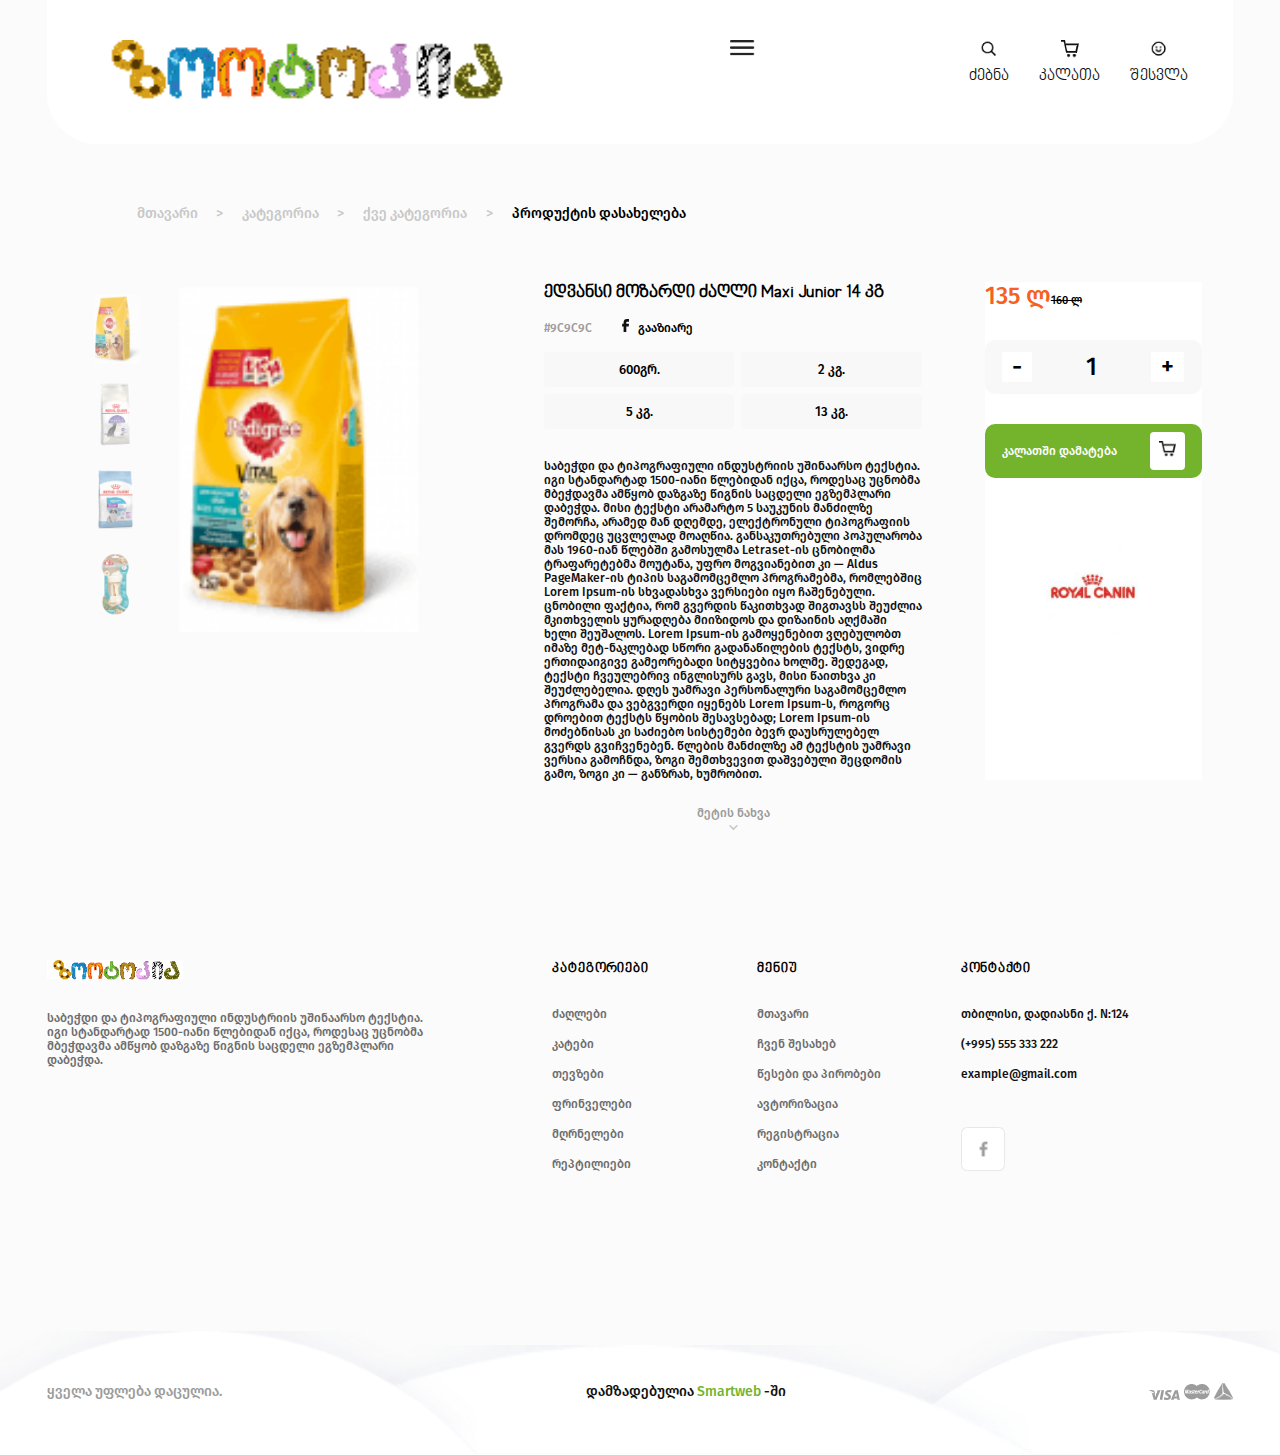
<file: product2.html>
<!DOCTYPE html>
<html lang="en">
<head>
    <meta charset="UTF-8">
    <meta http-equiv="X-UA-Compatible" content="IE=edge">
    <meta name="viewport" content="width=device-width, initial-scale=1.0">
    <meta name="description" content="The web-site is about shop of animals and animals food">
    <meta name="author" content="salome gelenidze">
    <meta name="keywords" content="animal, animal food">
    <meta property="og:type" content="Website" />
	<meta property="og:title" content="zootopia"/>
	<meta property="og:description" content="animal-food, animal-care animal" />
    
    <title>Zootopia</title>
    <link rel="stylesheet" type="text/css" href="css-files/style.css">
    <link rel="stylesheet" type="text/css" href="css-files/media.css">
    <link rel="stylesheet" type="text/css" href="css-files/font.css">
</head>
<body>
    <div class="conteiner">
        <div class="leafs">
            <img class="leaf6 leaf" src="imagines/leaf-3.png" alt="leaf">
            <img class="leaf7 leaf"  src="imagines/leaf-2.png" alt="leaf">
            <img class="leaf4 leaf"  src="imagines/leaf-4.png" alt="leaf">
            <img class="leaf5 leaf"  src="imagines/leaf-5.png" alt="leaf">
        </div>
        <header>
            <a href="#" target="blank">
                 <img class="logo" src="imagines/logo.png" alt="logo">
            </a>
            <a href="#" target="blank">    
                <img class="lines" src="imagines/lines.png" alt="lines">
            </a>    
            <div class="icon-section">
                <div calss="first-icon icon">
                    <div class="icon-img">
                        <img class="imgn" src="imagines/search.png" alt="search">
                    </div>
                    <p>ძებნა</p>
                </div>
                <div calss="second-icon icon">
                    <div class="icon-img">
                        <img class="imgn" src="imagines/cart.png" alt="cart">
                    </div>
                    <p>კალათა</p>
                </div>
                <div calss="third-icon icon">
                    <div class="icon-img">
                        <img class="imgn" src="imagines/smile.png" alt="smile">
                    </div>
                    <p>შესვლა</p>
                </div>
            </div>
            <div class="forth-icon icon icon-section">
                <p class="geo">GEO </p>
                <p class="eng">ENG</p>
            </div>
        </header>
        <div class="nav-line nav-line-mob">
            <div class="page-direction">
                <a href="index.html" class="main firago">მთავარი </a> 
                <span class="right-sign firago">&#62;</span>
                <a href="#" class="dogs firago">კატეგორია </a>
                <span class="right-sign firago">&#62;</span>
                <a href="#" class="dogs firago">ქვე კატეგორია</a>
                <span class="right-sign firago">&#62;</span>
                <span class="adult-dogs firago">პროდუქტის დასახელება</span>
            </div>
        </div>
        <div class="product-with-description">
            <div class="selected-product">
                <div class="product-small-img">
                   <img src="imagines/rectangle1.png" onclick="myFunction(this)">
                   <img src="imagines/rectangle2.png" onclick="myFunction(this)">
                   <img src="imagines/rectangle3.png" onclick="myFunction(this)">
                   <img src="imagines/rectangle4.png" onclick="myFunction(this)">
                </div>
                <div class="img-container">
                    <img id="imageBox" src="imagines/rectangle1.png">
                </div>
            </div>
            <div class="discription-section">
                <h2>ედვანსი მოზარდი ძაღლი Maxi Junior 14 კგ</h2>
                <div class="spans">
                    <span class="grey">#9C9C9C</span>
                    <img src="imagines/facebook.svg">
                    <span>გააზიარე</span> 
                </div>
                <div class="kg-table kg-table-prod">
                    <span>600გრ.</span>
                    <span>2 კგ.</span>
                    <span>5 კგ.</span>
                    <span>13 კგ.</span>
                </div>
                <div class="text-area">
                    <input type="checkbox" id="check">
                       <p>
                        საბეჭდი და ტიპოგრაფიული ინდუსტრიის უშინაარსო ტექსტია. იგი სტანდარტად 1500-იანი წლებიდან იქცა, როდესაც უცნობმა მბეჭდავმა ამწყობ დაზგაზე წიგნის საცდელი ეგზემპლარი დაბეჭდა. მისი ტექსტი არამარტო 5 საუკუნის მანძილზე შემორჩა, არამედ მან დღემდე, ელექტრონული ტიპოგრაფიის დრომდეც უცვლელად მოაღწია. განსაკუთრებული პოპულარობა მას 1960-იან წლებში გამოსულმა Letraset-ის ცნობილმა ტრაფარეტებმა მოუტანა, უფრო მოგვიანებით კი — Aldus PageMaker-ის ტიპის საგამომცემლო პროგრამებმა, რომლებშიც Lorem Ipsum-ის სხვადასხვა ვერსიები იყო ჩაშენებული. ცნობილი ფაქტია, რომ გვერდის წაკითხვად შიგთავსს შეუძლია მკითხველის ყურადღება მიიზიდოს და დიზაინის აღქმაში ხელი შეუშალოს. Lorem Ipsum-ის გამოყენებით ვღებულობთ იმაზე მეტ-ნაკლებად სწორი გადანაწილების ტექსტს, ვიდრე ერთიდაიგივე გამეორებადი სიტყვებია ხოლმე. შედეგად, ტექსტი ჩვეულებრივ ინგლისურს გავს, მისი წაითხვა კი შეუძლებელია. დღეს უამრავი პერსონალური საგამომცემლო პროგრამა და ვებგვერდი იყენებს Lorem Ipsum-ს, როგორც დროებით ტექსტს წყობის შესავსებად; Lorem Ipsum-ის მოძებნისას კი საძიებო სისტემები ბევრ დაუსრულებელ გვერდს გვიჩვენებენ. წლების მანძილზე ამ ტექსტის უამრავი ვერსია გამოჩნდა, ზოგი შემთხვევით დაშვებული შეცდომის გამო, ზოგი კი — განზრახ, ხუმრობით.
                       </p>
                    <div class="content">
                        <p>Lorem ipsum dolor sit amet consectetur, adipisicing elit. Quos culpa voluptates non nobis tempore illo molestiae, distinctio eos autem tenetur esse rerum exercitationem quis! Repellat vitae necessitatibus accusamus nemo assumenda?</p>
                    </div>
                   <div class="see-more-button">
                      <label 
                         for="check" class="more">მეტის ნახვა
                       </label>
                       <img src="imagines/angle-down.svg">
                   </div>

                </div>
            </div>
            <div class="add-cart-section">
                <div>
                    <span class="new-price">135 ლ</span><span class="old-price">160 ლ</span>
                </div> 

                <div class="counter">
                    <span class="down" onClick='decreaseCount(event, this)'>-</span>
                    <input type="text" value="1">
                    <span class="up" onClick='increaseCount(event, this)'>+</span>
                </div>
                <div class="add-cart">
                    <span>კალათში დამატება</span>
                    <div class="card-icon card-icon-div">
                        <img src="imagines/cart.png" alt="cart">
                    </div>
                </div>
                <img class="ro-canin" src="imagines/royal-canin.png">
            </div>
        </div>

      
       <section class="product-descr-mob-vertion">
        <h2>ედვანსი მოზარდი ძაღლი Maxi Junior 14 კგ</h2>
        <div class="spans">
            <span class="grey">#9C9C9C</span>
            <img src="imagines/facebook.svg">
            <span>გააზიარე</span> 
        </div>
        <span class="new-price">135 ლ</span><span class="old-price">160 ლ</span>
        <div class="selected-product">
            <div class="product-small-img">
               <img src="imagines/rectangle1.png" onclick="myFunction(this)">
               <img src="imagines/rectangle2.png" onclick="myFunction(this)">
               <img src="imagines/rectangle3.png" onclick="myFunction(this)">
               <img src="imagines/rectangle4.png" onclick="myFunction(this)">
            </div>
            <div class="img-container">
                <img id="imageBox" src="imagines/rectangle1.png">
            </div>
        </div>
        <div class="kg-table kg-table-prod">
            <span>600გრ.</span>
            <span>2 კგ.</span>
            <span>5 კგ.</span>
            <span>13 კგ.</span>
        </div>
        <div class="add-cart-section">
            <div class="counter">
                <span class="down" onClick='decreaseCount(event, this)'>-</span>
                <input type="text" value="1">
                <span class="up" onClick='increaseCount(event, this)'>+</span>
            </div>
            <div class="add-cart">
                <span>კალათში დამატება</span>
                <div class="card-icon card-icon-div">
                    <img src="imagines/cart.png" alt="cart">
                </div>
            </div>
            <div class="text-area">
                <input type="checkbox" id="check">
                   <p>
                    საბეჭდი და ტიპოგრაფიული ინდუსტრიის უშინაარსო ტექსტია. იგი სტანდარტად 1500-იანი წლებიდან იქცა, როდესაც უცნობმა მბეჭდავმა ამწყობ დაზგაზე წიგნის საცდელი ეგზემპლარი დაბეჭდა. მისი ტექსტი არამარტო 5 საუკუნის მანძილზე შემორჩა, არამედ მან დღემდე, ელექტრონული ტიპოგრაფიის დრომდეც უცვლელად მოაღწია. განსაკუთრებული პოპულარობა მას 1960-იან წლებში გამოსულმა Letraset-ის ცნობილმა ტრაფარეტებმა მოუტანა, უფრო მოგვიანებით კი — Aldus PageMaker-ის ტიპის საგამომცემლო პროგრამებმა, რომლებშიც Lorem Ipsum-ის სხვადასხვა ვერსიები იყო ჩაშენებული. ცნობილი ფაქტია, რომ გვერდის წაკითხვად შიგთავსს შეუძლია მკითხველის ყურადღება მიიზიდოს და დიზაინის აღქმაში ხელი შეუშალოს. Lorem Ipsum-ის გამოყენებით ვღებულობთ იმაზე მეტ-ნაკლებად სწორი გადანაწილების ტექსტს, ვიდრე ერთიდაიგივე გამეორებადი სიტყვებია ხოლმე. შედეგად, ტექსტი ჩვეულებრივ ინგლისურს გავს, მისი წაითხვა კი შეუძლებელია. დღეს უამრავი პერსონალური საგამომცემლო პროგრამა და ვებგვერდი იყენებს Lorem Ipsum-ს, როგორც დროებით ტექსტს წყობის შესავსებად; Lorem Ipsum-ის მოძებნისას კი საძიებო სისტემები ბევრ დაუსრულებელ გვერდს გვიჩვენებენ. წლების მანძილზე ამ ტექსტის უამრავი ვერსია გამოჩნდა, ზოგი შემთხვევით დაშვებული შეცდომის გამო, ზოგი კი — განზრახ, ხუმრობით.
                   </p>
                <div class="content">
                    <p>Lorem ipsum dolor sit amet consectetur, adipisicing elit. Quos culpa voluptates non nobis tempore illo molestiae, distinctio eos autem tenetur esse rerum exercitationem quis! Repellat vitae necessitatibus accusamus nemo assumenda?</p>
                </div>
               <div class="see-more-button">
                  <label 
                     for="check" class="more">მეტის ნახვა
                   </label>
                   <img src="imagines/angle-down.svg">
               </div>

            </div>       </section>
       <div class="footer">
        <div class="logo-with-text">
            <a href="#" target="blank">
                <img class="footer-logo" src="imagines/logo.png" alt="logo">
           </a>
           <p class="footer-text">
            საბეჭდი და ტიპოგრაფიული ინდუსტრიის უშინაარსო ტექსტია. იგი სტანდარტად 1500-იანი წლებიდან იქცა, როდესაც უცნობმა მბეჭდავმა ამწყობ დაზგაზე წიგნის საცდელი ეგზემპლარი დაბეჭდა.
           </p> 
        </div>
        <div class="category">
            <h3 class="footer-titles">კატეგორიები</h3>
            <ul>
                <a href="#" target="blank"> <li>ძაღლები</li></a>
                <a href="#" target="blank"> <li>კატები</li></a>
                <a href="#" target="blank"> <li>თევზები</li></a>
                <a href="#" target="blank"> <li>ფრინველები</li></a>
                <a href="#" target="blank"> <li>მღრნელები</li></a>
                <a href="#" target="blank"> <li>რეპტილიები</li></a>
            </ul>
        </div>
        <div class="menu">
            <h3 class="footer-titles">მენიუ</h3>
            <ul>
                <a href="main.html" target="blank"> <li>მთავარი</li></a>
                <a href="index.html" target="blank"> <li>ჩვენ შესახებ</li></a>
                <a href="#" target="blank"> <li>წესები და პირობები</li></a>
                <a href="#" target="blank"> <li>ავტორიზაცია</li></a>
                <a href="#" target="blank"> <li>რეგისტრაცია</li></a>
                <a href="contact.html" target="blank"> <li>კონტაქტი</li></a>
            </ul>
        </div>
        <div class="contact">
            <h3 class="footer-titles">კონტაქტი</h3>
            <ul>
                <li class="cont">თბილისი, დადიასნი ქ. N:124</li>
                <li class="cont">(+995) 555 333 222</li>
                <li class="cont">example@gmail.com</li>
            </ul>
            <a href="#" target="blank">
                <img class="footer-fb" src="imagines/fb.png" alt="fb">
           </a>
        </div>
    </div>
    <div class="last-line">
        <div class="last-line-text">
            <p class="rights">ყველა უფლება დაცულია.</p>
            <p class="made">დამზადებულია <span class="green-span">Smartweb</span> -ში</p>
            <div class="cards">
               <img src="imagines/visa.png" alt="visa">
               <img src="imagines/mastercard.png" alt="mastercard">
               <img src="imagines/tbc.png" alt="tbc">
            </div> 
        </div>
    </div> 
    <div class="last-line-mob">
        <div calss="home-icon icon">
            <div class="icon-img">
                <img class="imgn" src="imagines/home.png" alt="home">
            </div>
            <p class="green-home">მთავარი</p>
        </div>
        <div calss="first-icon icon">
            <div class="icon-img">
                <img class="imgn" src="imagines/search.png" alt="search">
            </div>
            <p>ძებნა</p>
        </div>
        <div class="green-lines icon">
            <img class="green-lines-img" src="imagines/images-white-lines.png" alt="lines"> 
        </div>      
        <div calss="second-icon icon">
            <div class="icon-img">
                <img class="imgn" src="imagines/cart.png" alt="cart">
            </div>
            <p>კალათა</p>
        </div>
        <div calss="third-icon icon">
            <div class="icon-img">
                <img class="imgn" src="imagines/smile.png" alt="smile">
            </div>
            <p>შესვლა</p>
        </div>
    </div>
</div>
</div>
<script >
     function myFunction(smallImg) {
        var fullImg = document.getElementById("imageBox");
        fullImg.src=smallImg.src;
    }
</script>
<script src="app.js"></script>


</body>
</file>
<file: css-files/style.css>
*{
	margin: 0;
	padding: 0;
	box-sizing: border-box;
	font-size: 100%;
    text-decoration: none;
	vertical-align: baseline;
    list-style-type: none;
}


    /* background-position: 100% top, right bottom, left 50%; */

.conteiner {
    max-width: 1366px;
	margin:  0 auto;
    background-color: #80808008;
    position: relative;
}
.leafs{
    max-width: 1366px;
	width: 100%;
    position: absolute;
    overflow: hidden;
}

.leaf{
    position: absolute;
    opacity: 0.1;
    z-index:-1;
  
}
.leaf1{
    right:-124px;
    top:573px;
}
.leaf2{
    left:-180px;
    top:760px;
}
.leaf3{
    right:-150px;
    top:1900px;
}
.leaf4{
    right:-150px;
    bottom:422px;
}
.leaf5{
    left: -116px;
    bottom: 124px;
}
.leaf6{
    top:241px;
    right:-243px;
}
.leaf7{
    left:-180px;
    top:287px;
}

header {
    max-width: 1186px;
    margin:0 auto;
    padding:40px 45px;
    background-color: #FFFFFF;
    opacity: 1;
    display: flex;
    justify-content: space-between;
    border-end-end-radius: 50px;
    border-bottom-left-radius: 50px;
}
.logo{
    width: 424px;
    height: 60px;
}
.lines{
    width: 25px;
    height: 16px;  
}
.icon-section{
    display: flex;
    justify-content: space-between;
    gap: 30px;
}
.forth-icon{
    display: none;
}
.icon-img {
    text-align: center;
}
p{
    font-size: 12px;
    font-family: 'mtavruli_normal';
    color: #111111;
    opacity: 1;
}
.imgn{
    width: 18px;
    height: 18px;
    transition: all .2s ease-in-out; 
}
        
.imgn:hover { 
    transform: scale(1.1); 
}

.page-direction{
    margin-left: 90px;
    margin-top: 60px;
    
}

.main{
    color: #C8C8C8;
    margin-right: 15px;
}

.right-sign {
    color: #C8C8C8;
    margin-right: 15px;   
}
.firago{
    font-family: 'firago-medium';
    font-size: 14px;

}
.img-section{
    max-width: 984px;
    height: 400px;
    margin: 60px auto;
    background-color: #F5621F;
    align-items: center;
    display: flex;
    justify-content: center;
}
.img-orange{
    width:100%;
    height: 59px;
    width: 59px;
}
.text-section{
    margin: 0 auto;
    max-width: 782px;
}
.title{
    margin-bottom: 30px;
    font-size: 28px;
    font-family: 'mtavruli_normal';
}
.text1{
    margin-bottom: 30px;
}
.text{
    font-size: 14px;
    font-family: 'firago-medium';
    opacity: 0.8;
}
.footer{
    max-width: 1186px;
    margin:0 auto;
    /* margin-left: 87px; */
    margin-top: 130px;
    display: flex;
}

.footer-text{
    max-width: 378px;
    font-size: 12px;
    color:#6E6E6E;
    font-family: 'firago-medium';
    padding-top: 27px;
    margin-right: 127px;
}
.footer-logo{
    max-width: 141px;
    height: 20px;
}
.footer-titles{
    font-size: 14px;
    font-family: 'mtavruli_normal';
    margin-bottom: 30px;
}
.cards-mob{
    display:none;
}
li{
    font-size: 12px;
    color:#6E6E6E;
    font-family: 'firago-medium';
    margin-bottom: 16px;
}
li:hover{
    color:#111111;
}
.menu{
    margin-left: 108px;
    margin-right: 80px;
}
.cont{
    color:#111111;
}
.footer-fb{
    margin-top:30px;
    max-width: 45px;
    height: 45px;
}
.green-span{
   color: #74B42C;
}
.made{
    font-size: 14px;
    font-family: 'firago-medium';
}
.rights{
    color:#9C9C9C;
    font-size: 14px;
    font-family: 'firago-medium';
} 
.last-line-text {
    max-width:1186px;
    width:100%;
    margin:0 auto;
    display: flex;
    justify-content: space-between;
}

.last-line{
    max-width: 1366px;
    height:124px;
    margin: 0 auto;
    margin-top:144px;
    background-image: url('../imagines/footer\ circle.png'), url('../imagines/footer circle mid.png'), url('../imagines/footer circle right.png');
    background-position: left bottom, 50% bottom, right bottom;
    background-repeat: no-repeat;
    background-size: 477px 124px, 784px 110px, 402px 124px;
    display: flex;
    align-items: center;
    justify-content: space-between;
}
.last-line-mob {
    display: none;
}
.green-home {
    color:#74B42C;
}
.green-lines-img{
    width: 17px;
    height: 10px;
    color:white;
    background-color: #74B42C;
    border-radius: 100%;
    padding:15px;
}
/* 
.circle-div{
    position:relative;
}
.bottom-circle {
    position:absolute;
}
 

/*
.last-line{
    max-width:1186px;
    margin: 0 auto;
    display: flex;
    margin-top: 144px;
    justify-content: center;
    text-align: center;
}


.bottom-circle {
    position:absolute;
    z-index: -1;
    width:100%;
    bottom:0px;
}

 */
 .map-section{
     max-width: 1186px;
     margin:0 auto;
    margin-top: 60px;
    margin-left: 191px;
    display: flex;
    gap: 130px;
    align-items: center;
}

.map{
    max-width: 479px;
    height: 400px;
}
/* .info{
    max-width:80%;
    margin:0 auto;
} */
.address-icon{
    max-width: 370px;
    display: flex;
    gap:36px;
    align-items: center;
    margin-bottom: 30px;
    flex-wrap: wrap;
}
.icon{
    max-width:18px;
    height: 24px;
}
.contact-h3 {
    color:#9C9C9C;
    font-size: 14px;
    font-family: 'mtavruli_normal';
}
.contact-h2 {
    font-size: 18px;
    font-family: 'firago-medium';
}

.notes{
    display: flex;
    max-width:1186px;
    margin:0 auto;
    justify-content: space-between;
    gap: 26px;
    margin-top: 70px;
    margin-bottom: 70px;
}
.box {
    display:flex;
    gap: 26px;
    max-width: 277px;
    height: 90px;
    align-items: center;
    padding-left: 31px;
    padding-top: 28px;
    padding-bottom: 28px;
    border-radius: 6px;S
}
.box p {
    font-size: 14px;
    font-family: 'mtavruli_normal';
    
}
.window1-img {
    background-color: #E3F0D4;
    width: 44px;
    height: 44px;
    display: flex;
    align-items: center;
    justify-content: center;
}

.window1-img img {
    width: 18px;
    height: 18px;
}
.window1 {
    background-color: #F1F7E9;
}

.green1 {
    color: #74B42C;
}

.window2-img {
    background-color: #FDDFD2;
    width: 44px;
    height: 44px;
    display: flex;
    align-items: center;
    justify-content: center;
}

.window2-img img {
    width: 16px;
    height: 16px;
}
.window2 {
    background-color: #FEEFE8;
}

.orange {
    color: #F5621F;
}

.window3-img {
    background-color: #3cabe054;
    width: 44px;
    height: 44px;
    display: flex;
    align-items: center;
    justify-content: center;
}

.window3-img img {
    width: 24px;
    height: 18px;
}
.window3 {
    background-color: #EBF7FC;
}

.blue {
    color: #3CABE0;
}

.window4-img {
    background-color: #cc96d069;
    width: 44px;
    height: 44px;
    display: flex;
    align-items: center;
    justify-content: center;
}

.window4-img img {
    width: 22px;
    height: 19px;
}
.window4 {
    background-color: #FAF4FA;
}

.purple {
    color: #CC96D0;
}

.parent {
    display:grid;
    grid-template-columns: auto auto auto;
    grid-template-rows: auto auto;
    gap: 26px;
    max-width: 1186px;
    margin:0 auto;
    margin-bottom: 70px;
}
.item-1 {
    grid-row: span 2;
    background-color: #F5621F;
    height:426px;
    max-width: 378px;
    display: flex;
    flex-direction: column;
    position:relative;
    border-radius: 10px;
    padding-top: 70px;
    padding-left: 40px;
    }
.item-1 img {
    position: absolute;
    width: 218px;
    height: 291px;
    right:-2px;
    bottom: -2px;
} 
.item-1 h2 {
    font-size: 14px;
    color: white;
    margin-bottom:22px;
    font-family: 'mtavruli_normal';
}   
.item-1 h3 {
    font-size: 24px;
    color: white;
    font-family: 'mtavruli_normal';
} 
.item-1 h4 {
    font-size: 18px;
    color: white;
    font-family: 'mtavruli_normal';
    margin-bottom: 32px;
} 
.box1 span {
    font-size: 12px;
    font-family: 'firago-medium';
    background-color: white;
    inline-size: fit-content;
    padding:14px 24px;
    text-align: center;
    border-radius: 6px;
    z-index: 1;
} 

.item-4 {
grid-column: span 2;
background-color: #F5AD00;
/* max-width: 782px; */
height: 200px;
display: flex;
flex-direction: column;
position:relative;
border-radius: 10px;
padding-top: 40px;
padding-left: 303px;
}
.item-4 h3{
    font-size: 18px;
    color: white;
    font-family: 'mtavruli_normal';  
}
.item-4 h2{
    font-size: 24px;
    color: white;
    font-family: 'mtavruli_normal'; 
    margin-bottom: 27px; 
}
.cat1 {
    position:absolute;
    width: 256px;
    height: 339px;
    left:0px;
    bottom:0px;
}
.cat2 {
    position:absolute;
    width: 202px;
    height: 134px;
    right:-80px;
    bottom:0px;
}
.item-2 {
    background-color: #3CABE0;
    height: 200px;
    /* max-width:378px; */
    display: flex;
    flex-direction: column;
    position:relative;
    border-radius: 10px;
    padding-top: 40px;
    padding-left: 80px;
}
.item-2 h2 {
    font-size: 24px;
    color: white;
    font-family: 'mtavruli_normal';
} 
.item-2 h3 {
    font-size: 18px;
    color: white;
    font-family: 'mtavruli_normal';
} 
.item-2 img {
    position: absolute;
    width: 256px;
    bottom: 0px;
    left: 0px;
    z-index: 1;
}
.item-2 span {
    position:absolute;
    bottom: 10px;
    left:110px; 
}
.item-3 {
    background-color: #74B42C;
    height: 200px;
    max-width:378px;
    display: flex;
    flex-direction: column;
    position:relative;
    border-radius: 10px;
    padding-top: 40px;
    padding-left: 40px;
}
.item-3 h3 {
    font-size: 18px;
    color: white;
    font-family: 'mtavruli_normal'; 
    z-index: 1; 
}
.item-3 h2 {
    font-size: 24px;
    color: white;
    font-family: 'mtavruli_normal';  
    z-index: 1; 
}
.item-3 span {
    position:absolute;
    bottom: 10px;
    z-index: 1; 
}
.item-3 img{
    position:absolute;
    max-width:422px;
    top:-80px;
    right:0px;
}
.top-products {
    max-width:1186px;
    margin:0 auto;
    display:flex;
    justify-content: space-between;
    margin-bottom: 30px;
}
.top-products h2{
    font-size: 28px;
    font-family: 'mtavruli_normal';
}
.top-products h3{
    font-size: 14px;
    font-family: 'firago-medium';
    color:#9C9C9C;
}

.product-menu{
    max-width: 1186px;
    margin:0 auto;
    display:flex;
    gap:26px;
    position:relative;
}
.prev {
    position: absolute;
    top: 50%;
    left:-60px;
    margin-top: -30px;
    padding: 22px 17px;
    color: #9C9C9C;
    font-weight: bold;
    font-size: 18px;
    transition: 0.6s ease;
    border-radius: 6px;
    background-color: white;
  }
  .next{
        position: absolute;
        top: 50%;
        right:-60px;
        margin-top: -30px;
        padding: 22px 17px;
        color:#9C9C9C;

        font-weight: bold;
        font-size: 18px;
        transition: 0.6s ease;
        border-radius: 6px;
        background-color: white;
      }
      .prev:hover, .next:hover {
        color: #3F3F3F;
      }

      /* PRODUCTS */
.product-section {
    position: relative;
    overflow: hidden;
    padding: 20px;
  }
  
  .product-container-div {
    padding: 0 10vw;
    display: flex;
    overflow-x: auto;
    scroll-behavior: smooth;
  }
  
  .product-container-div::-webkit-scrollbar {
    display: none;
  }
  
  .product-card1 {
    flex: 0 0 auto;
    max-width: 250px;
    height: 450px;
      background-color: white;
      padding: 30px;
      border-radius: 10px;
  }
  
  
  .product-card:hover .card-btn {
    opacity: 1;
  }
  
  
  
  .pre-btn,
  .nxt-btn {
    border: none;
    width: 10vw;
    height: 100%;
    position: absolute;
    top: 0;
    display: flex;
    justify-content: center;
    align-items: center;
    background: linear-gradient(90deg, rgba(255, 255, 255, 0) 0%, #fff 100%);
    cursor: pointer;
    z-index: 8;
  }
  
  .pre-btn {
    left: 0;
    transform: rotate(180deg);
  }
  
  .nxt-btn {
    right: 0;
  }
  
  .pre-btn img,
  .nxt-btn img {
    opacity: 0.2;
  }
  
  .pre-btn:hover img,
  .nxt-btn:hover img {
    opacity: 1;
  }
  
.product {
    background-color: white;
    padding: 30px;
    border-radius: 10px;
}
.product-disc {
    position:relative;
}
.persentage-div{
    background-color: #F5621F;
    border-radius: 4px;
    padding:14px;
    display:inline-block;
    position:absolute;
    top:20px;
    right:20px;
}

.product-img {
    width: 165px;
    height: 160px;
    margin-left: auto;
    margin-right: auto;
    display: block;
}
.discount {
    width: 16px;
    height: 16px;
    
}
.product h2 {
    font-size: 18px;
    font-family: 'mtavruli_normal';
}
.product p {
    font-size: 12px;
    font-family: 'firago-medium';
    color: #6E6E6E;
    /* max-width: 217px; */
}
.kg-table {
    display: grid;
    grid-template-columns: auto auto;
    gap:7px;
    margin-top: 16px;
}
.kg-table span{
    background-color: #F8F8F8;
    border-radius: 4px;
    padding-top:10px;
    padding-bottom: 10px;
    text-align: center;
    font-family: 'firago-medium';
    font-size: 13px;
}
.kg-table span:hover{
background-color: #E7E7E7;
}
.price-and-card {
    display: flex;
    justify-content: space-between;
    align-items: center;
}
.new-price{
    color:#F5621F;
    font-size: 24px;
    font-family: 'firago-medium';
}
.old-price{
    font-size: 11px;
    font-family: 'firago-medium';
    text-decoration: line-through;
}
.card-icon{
    background-color: #74B42C;
    margin-top: 16px;
    padding:9px;
    border-radius: 4px;
    align-items: center;

}
.card-icon img {
    width: 17px;
    height: 16px;
    text-align: center;
}
.rect2-price {
    font-size: 24px;
    font-family: 'firago-medium';  
}
.icon2 {
    background-color: #F5621F; 
}
.not-avaliable {
    margin-top: 68px;
    font-size: 14px;
    font-family: 'firago-medium';  
    color: #111111;
}
.kg-table-4 {
    margin-bottom: 68px;
}
.added {
    font-size: 12px;
    font-family: 'firago-medium';  
    color:white;
    background-color: #F5621F;
    border-radius: 4px;
    padding:10px 15px;
}
.promotion-section {
    max-width: 1186px;
    margin:0 auto;
    margin-top: 70px;
    display:flex;
    gap:26px;
}
.promo-card-offer {
    position:relative;
    width:378px;
    height: 500px;
    border-radius: 10px;
    background-color: white;
    padding-top: 70px;
    padding-left:38px;
    padding-right: 27px;
    background-image: url('../imagines/page decoration1.png'), url('../imagines/page decoration2.png'), url('../imagines/page decoration 3.png');
    background-position: 90% top, right bottom, left 50%;
    background-repeat: no-repeat;
}
.promo-card-offer h2{
    font-size:24px;
    font-family: 'mtavruli_normal';
    text-align: center; 
    max-width: 240px;  
}

.promo-card2{
    max-width: 312px;
    max-height: 238px;
    position:absolute;
    bottom: -25px;
    left:38px;
}
.promo-card1{
    position:absolute;
    width: 312px;
    height: 238px;
    left:38px;
    bottom: 112px;    
    z-index: 1;
}

.background-1 {
    position:absolute;
    width: 80px;
    height: 55px;
    top:0px;
}
.rabbit-section {
    position:relative;
    width:378px;
    height: 500px;
    border-radius: 10px;
    background-color: rgb(255 226 0 / 87%);
    padding-left: 40px;
    padding-top: 40px;

}
.everithing {
    font-size: 18px;
    font-family: 'mtavruli_normal';
}
.rodent {
    font-size: 24px;
    font-family: 'mtavruli_normal';
    margin-bottom: 50px;

}
.rabbit-section span {
    font-size: 12px;
    font-family: 'firago-medium';
    background-color: white;
    inline-size: fit-content;
    padding:14px 24px;
    text-align: center;
    border-radius: 6px;
}

.rabbit-section img {
    position: absolute;
    bottom:0px;
    right:0px;
}
.best-seller {
    position:relative;
    width:378px;
    height: 500px;
    border-radius: 10px;
    background-color: white;
    padding-top: 40px;
    text-align: center;
    margin-bottom: 70px;
}
.best-seller h2 {
    font-size: 18px;
    font-family: 'mtavruli_normal';
    padding-bottom: 71px;
    max-width: 180px;
    margin-left: 40px;
}
.new-price1 {
    font-size: 24px;
    font-family: 'firago-medium';
    text-align: right;
    color:white;
}
.old-price1{
    font-size: 12px;
    font-family: 'firago-medium'; 
    text-decoration: line-through;
    text-align: right;
    color:white;
}
.price-corner {
    background-color: #F5621F;
    width: 119px;
    height:119px;
    display: inline-block;
    position: absolute;
    top:0px;
    right:0px;
    padding:20px;
    border-bottom-left-radius: 100%;
}
.best-seller img {
    width: 163px;
    height: 191px;
}
.photo-with-slider{
    display: flex;
    align-items: center;
    justify-content: space-around;
}
.prev1, .next1 {
    background-color: #111111;
    color:white;
    padding:17px;
}
.best-seller h3{
    font-size: 18px;
    font-family: 'mtavruli_normal';
    text-align: center;
    margin-top: 20px;
}
.best-seller h4{
    font-size: 12px;
    font-family: 'firago-medium';
    text-align: center;
    margin-top: 30px;
    padding: 14px 24px;
    background-color: #111111;
    color:white;
    /* max-width: 161px; */
    border-radius: 6px;
    display: inline-block;
}
.turtle-section {
    background-color: #F5AD00;
    max-width: 1186px;
    height:250px;
    margin: 0 auto;
    padding-top: 50px;
    padding-left: 101px;
    border-radius: 10px;
    position:relative;
    margin-bottom: 70px;
}
.turtle-section h2 {
    font-size: 32px;
    font-family: 'mtavruli_normal';
    color:white;
    max-width: 518px;
    margin-bottom: 30px;

}
.see-product {
    font-size: 12px;
    font-family: 'firago-medium';
    border-radius: 6px;
    display: inline-block;
    background-color: white;
    color:black;
    padding:14px 24px;
}
.turtle-section img {
    position:absolute;
    width: 481px;
    height: 313px;
    bottom:-80px;
    right:98px;
}

.brends {
    max-width: 1186px;
    margin: 0 auto;
    
}
.brends h2 {
    margin-bottom: 30px;
    font-size: 28px;
    font-family: 'mtavruli_normal';
}
.brend-promotions {
    justify-content: space-between;
    margin-bottom: 130px;
    position:relative;
    
}

/*  */
   .prev2:hover, .next2:hover {
    color: #3F3F3F;
}

.swiper-wrapper {
    /* max-width:1186px;
    height: 280px;
    margin:0 auto; */
    margin-top:70px;
    margin-bottom: 70px;
    border-radius: 10px;
    position:relative;
}
.swiper {
    max-width:1186px;
    height: 280px;
    margin:0 auto;
    border-radius: 10px;
 
}
.swiper-slide {
    position:relative;  

}
.swiper-slide img{
    max-width:1186px;
    width: 100%;
    height: 280px;    
}
h1 {
    color:white;
    font-size: 24px;
    font-family: 'mtavruli_normal';
    text-align: center;
}
.swiper-slide h2{
    font-size: 12px;
    font-family: 'firago-medium';
    background-color: white;
    padding:14px 40px;
    text-align: center;
    width: fit-content;
    margin-top: 20px;
    }
.text-on-slide {
    position: absolute;
    top:41px;
    left:40%;
    max-width: 340px;
    margin: 0 auto;
    display: flex;
    flex-direction: column;
    justify-content: center;
align-items: center;
}
.swiper-button-next  {
    background-color: white;
    color:#3F3F3F;
    padding:17px;
    position:absolute;
    right: 35px;
    top:170px;
}
.swiper-button-prev {
    background-color: white;
    color:#3F3F3F;
    padding:17px;
    position:absolute;
    left: 35px;
    top:170px;
}
.last-edded-mob {
    display: none;
}
.last-added-photos{
    display: none;
}

.product-sect {
    position: relative;
    overflow: hidden;
    justify-content: space-between;
      margin-bottom: 130px;
  }
  
  .product-category {
    padding: 0 10vw;
    font-size: 30px;
    font-weight: 500;
    margin-bottom: 40px;
    text-transform: capitalize;
  }
  
  .product-container {
    padding: 0 10vw;
    display: flex;
    overflow-x: auto;
    scroll-behavior: smooth;
  
      gap:26px;
      width: 98%;
    justify-content: left;
  }
  
  .product-container::-webkit-scrollbar {
    display: none;
  }
  
  .product-card {
      flex: 0 0 auto;
      width: 176px;
      height: 90px;
      transition: 0.5s all;
      background-color:white;
  }
  
  .product-image {
    position: relative;
    width: 100%;
    height: 350px;
    overflow: hidden;
  }
  .product-card:hover .card-btn {
    opacity: 1;
  }
  .card-btn:hover {
    background: #ff7d7d;
    color: #fff;
  }
  .pre-btn,
  .nxt-btn {
    border: none;
    width: 10vw;
    height: 100%;
    position: absolute;
    top: 0;
    display: flex;
    justify-content: center;
    align-items: center;
    /* background: linear-gradient(90deg, rgba(255, 255, 255, 0) 0%); */
    cursor: pointer;
    z-index: 8;
  }
  
  .pre-btn {
    left: -50px;
    transform: rotate(180deg);
  }
  
  .nxt-btn {
    right: -50px;
  }
  
  .pre-btn img,
  .nxt-btn img {
    opacity: 0.2;
  }
  
  .pre-btn:hover img,
  .nxt-btn:hover img {
    opacity: 1;
  }

  /* dogs section */

.dogs {
    color: #C8C8C8;
    margin-right: 15px;
}
.nav-line {
    display: flex;
    justify-content: space-between;
    max-width: 1186px;
    margin:0 auto;
}
.sort-div {
    margin-top: 60px;
}
.sort {
    font-size: 14px;
    font-family: 'firago-medium';
    margin-right:15px;
}
.low-to-high {
    font-size: 14px;
    font-family: 'firago-medium'; 
    color:#F5621F;
}
.down-sign {
    width: 7px;
    height: 4px;
    color:#C8C8C8;
    margin:5px;
}
.grid-section {
    display: grid;
    grid-template-columns: auto auto auto auto;
    grid-template-rows: auto auto auto auto;
    max-width: 1186px;
    margin: 0 auto;
    margin-top: 60px;
    margin-bottom: 60px;
    gap:26px;
}
.sidebar{
    grid-row: span 4;
}
.grid-part{
    max-width:277px;
}
.orange-icon {
    background-color:#F5621F;
}

.wrapper{
    margin:0 auto;
    max-width: 197px;
    background: white;
    margin-bottom: 10px;
}
header h2{
    font-size: 24px;
}
header p{
    margin-top: 5px;
    font-size: 16px;
}
.price-in .field{
    height: 45px;
    width: 50%;
    display: flex;
    align-items: center;
    margin-top: 25px;
}
.price-in .field:nth-child(1){
    float: left;
}
.price-in .field:nth-child(2){
    display: inline-flex;
}
.field input{
    max-width: 85px;
    height: 30px;
    border: 1px solid #E7E7E7;
    background: #E7E7E7;
    border-radius: 4px;
    margin-right: 27px;
}

.field input[type="number"]::-webkit-inner-spin-button,
.field input[type="number"]::-webkit-outer-spin-button{
    -webkit-appearance: none;
}
.slider{
    height: 5px;
    border-radius: 5px;
    background: #E7E7E7;
    position: relative;
    top: 15px;
}
.slider .pro{
    height: 5px;
    left: 7%;
    right: 4%;
    position: absolute;
    border-radius: 5px;
    background: #74B42C;
}
.range-in{
    position: relative;
}
.range-in input{
    position: absolute;
    top: 10px;
    height: 5px;
    width: 100%;
    background: none;
    pointer-events: none;
    -webkit-appearance: none;
}
.range-in input[type="range"]::-webkit-slider-thumb{
    height: 17px;
    width: 17px;
    border-radius: 50px;
    pointer-events: auto;
    -webkit-appearance: none;
    background: #74B42C;
    border: none;
}


.container {
    display: block;
    position: relative;
    padding-left: 27px;
    margin-bottom: 10px;
    cursor: pointer;
    font-size: 14px;
    font-family: 'firago-medium';
    color:#3F3F3F;
    -webkit-user-select: none;
    -moz-user-select: none;
    -ms-user-select: none;
    user-select: none;
  }
  .lable-section{
      margin-top: 15px;
      margin-left: 20px;
  }
 
  .container input {
    position: absolute;
    opacity: 0;
    cursor: pointer;
    height: 0;
    width: 0;
  }
  .checkmark {
    position: absolute;
    top: 0;
    left: 0;
    height: 17px;
    width: 17px;
    border-radius: 4px;
    background-color: #E7E7E7;
  }

  .container input:checked ~ .checkmark {
    background-color: #74B42C;
  }
  .animal-age-span {
      font-size: 16px;
      font-family: 'mtavruli_normal';
  }

  .animal-age {
      max-width: 197px;
      margin:0 auto;
      padding-top: 64px;
      background-color: white;
}
.custom-select {
    width:277px;
    padding: 40px 33px;
   background-color: white;
    position: relative;
    font-family: Arial;
  }
  
  .custom-select select {
    width:100%;
    margin:0 auto;

  }
  .custom-select select {
background-color: none;
border-style: none; 
font-size: 16px;
font-family: 'mtavruli_normal';
 }

 .accordion {
    max-width: 277px;
  margin-bottom: 2px;
    overflow: hidden;
    background: white;
  }
  
  .accordion__label,
  .accordion__content {
    padding: 14px 20px;
  }
  
  .accordion__label {
    display: block;
    font-weight: 500;
    cursor: pointer;
    position: relative;
    transition: background 0.1s;
  }
  
  .accordion__label:hover {
    background: rgba(0, 0, 0, 0.1);
  }
  
  .accordion__label::after {
    content: "";
    position: absolute;
    top: 50%;
    transform: translateY(-50%);
    right: 20px;
    width: 12px;
    height: 6px;
    background-image: url('../imagines/angle-down.svg');
    background-size: contain;
    transition: transform 0.4s;
  }
  .accordion__label{
      font-size:16px;
      font-family: 'mtavruli_normal';

  }
  .accordion__content {
    background: #ffffff;
    line-height: 1.6;
    font-size: 0.85em;
    display: none;
  }
  
  .accordion__input {
    display: none;
  }
  
  .accordion__input:checked ~ .accordion__content {
    display: block;
  }
  
  .accordion__input:checked ~ .accordion__label::after {
    transform: translateY(-50%) rotate(0.5turn);
  }
  .filter {
      color:white;
    font-size: 13px;
    font-family: 'mtavruli_normal';

  }
  
 .filter-div {
     display: flex;;
    max-width: 197px;
    height: 54px;
    background-color: #74B42C;
    border-radius: 10px;
    align-items: center;    
   justify-content: center;
  margin-top: 30px;
 }
/* ----- */

.product-small-img img {
    width: 75px;
    height: 75px;
    margin: 10px 0;
    cursor: pointer;
    display: block;
    opacity: .6;
}
.product-small-img img:hover{
    opacity: 1;
}

.selected-product {
  
    position:relative; 
}

.img-container img {
    width: 378px;
    height: 370px;
    margin-top:-378px;
    margin-left: 26px;
}

 .discription-section {
     max-width:378px;
 }

 .counter {
    width: 217px;
    height: 54px;
    background-color: #F8F8F8;
    border-radius: 10px;
    display: flex;
    align-items: center;
    justify-content: space-around;
    margin-top: 30px;
    margin-bottom: 30px;
}
.counter input {
    width: 50px;
    border: 0;
    font-size: 24px;
    text-align: center;
    outline: 0;
    background-color: #F8F8F8;
    font-family: 'firago-medium';

}
.counter span {
    display: block;
    font-size: 25px;
    padding: 0 10px;
    font-family: 'firago-medium';
    cursor: pointer;
    user-select: none;
    background-color: white;
}

.add-cart-section {
    background-color: white;
    margin-bottom: 50px;
}
.add-cart {
    background-color: #74B42C;
    width: 217px;
    height: 54px;
    display: flex;
    align-items: center;
    justify-content: space-around;
    border-radius: 10px;
    margin-bottom: 56px;
}
.add-cart span {
    font-size: 12px;
    color:white;
    font-family: 'firago-medium';
}
.card-icon-div {
    background-color: white;
    margin-top: 0px;

}
.ro-canin{
    max-width: 277px;
    width:100%;

}

.product-with-description{
    max-width: 1186px;
    margin: 0 auto;
    display: flex;
    margin-top: 60px;
    margin-bottom: 130px;
justify-content: space-around;
}
.product-descr-mob-vertion {
    display: none;
}
.discription-section h2 {
    font-size: 18px;
    font-family: 'mtavruli_normal';
    margin-bottom: 14px;
}
.spans span {
    margin-right: 26px;
    font-size: 12px;
    font-family: 'firago-medium';
}
.grey{
    color: #9C9C9C;
}
.spans img {
    width: 7px;
height: 13px;
margin-right: 5px;
}

.text-area{
    margin-top:30px;
}
#check {
    display:none;
}
.content {
    display:none;
    transition: 0.5s linear;
}
#check:checked ~ .content {
    display: block;
}
.text-area p {
    font-size: 12px;
    font-family: 'firago-medium';
}
.see-more-button{
    text-align: center;
    margin-top: 25px;
    display:flex;
    flex-direction: column;
    align-items: center;
}
.see-more-button img{
    width: 9px;
    height: 5px;
}
.see-more-button label {
    font-family: 'firago-medium';
    font-size: 12px;
    color:#9C9C9C;
    margin-bottom: 5px;

}

.myTable {
    border: solid 1px #DDEEEE;
    border-collapse: collapse;
    border-spacing: 0;
    font: normal 13px Arial, sans-serif;
    }
  
    .myTable tbody td {
    border: solid 1px #DDEEEE;
    padding: 15px;
    text-shadow: 1px 1px 1px #fff;
    }
    .myTable {
    border: none;
    }
   
    .myTable tbody td {
    border: none;
    border-bottom: solid .5px #dcd8d8;
    }
    
    .td1 {
        font-size: 14px;
        color:#9C9C9C;
        font-family: 'firago-medium';
    }
    .td2 {
        font-size: 14px;
        font-family: 'firago-medium';
        text-align: end;
    }
    .tables{
        display:flex;
        gap:178px;
    }
    .table-section {
        max-width: 1186px;
        margin:0 auto;
    }
    .table-section h2 {
        font-size: 28px;
        font-family: 'mtavruli_normal';
        margin-bottom: 41px;
    }

    /* pagination */

    .pagination ul {
        width: 350px;
        margin:0 auto;
        display: flex;
        flex-wrap: wrap;
        padding: 8px;
        }
        .pagination ul li {
            list-style: none;
            line-height: 45px;
            text-align: center;
            font-size: 14px;
            font-family: 'mtavruli_normal';
            cursor: pointer;
            user-select: none;
            transition: all 0.3s ease;
        }
        .pagination ul li.numb{
            list-style: none;
            height: 45px;
            width: 45px;
            margin: 0 3px;
            line-height: 45px;
            border-radius: 10%;
        }
        .pagination ul li.numb.first {
            margin: 0px 3px 0 -5px;
        }
        .pagination ul li.numb.last{
            margin: 0px -5px 0 3px;
        }
        .pagination ul li.dots {
            font-size: 22px;
            cursor: default;
        }
        .pagination ul li.btn{
            padding: 0 20px;
            border-radius: 50px;
        }
        .pagination li.active,
        .pagination ul li.numb:hover,
        .pagination li:first-child:hover,
        .pagination ul li:last-child:hover{
            color: #fff;
            background: #74B42C;
        }

        .filter-mob-vertion {
            display: none;
        }
        .pages-mob {
            display:none;
        }
        .filter-section-mob {
            display: none;
        }
</file>
<file: css-files/media.css>
@media (max-width:1024px) {

    /* contact page */
.map-section {
max-width: 80%;  
margin:0 auto;  
flex-direction: column;
justify-content: center;}
.last-line{
    max-width:1024px;    
    background-image: url('../imagines/footer circle mid.png');
    background-position: 50% bottom;
    background-repeat: no-repeat;
    background-size: 100% 110px;
    display: flex;
    align-items: center;
}
.cards{
    display: none;
}
.main {
    display:none;
}
.right-sign {
    display: none;
}
.page-direction{
    max-width: 80%;
    margin-bottom: 50px;
}
.last-line-text {
text-align: center;    
flex-direction: column;
}
.lines {
    display: none;
}
.icon-section {
    display: none;
}
.forth-icon{
    display: block;
    display: flex;
    gap:10px;
}

.geo {
    font-size: 14px;
    font-family: 'firago-medium';
}
.eng {
    font-size: 14px;
    font-family: 'firago-medium';
    color:#6E6E6E;
}
.last-line-mob {
    display: flex;
    text-align: center;
    justify-content: space-between;
    margin-bottom: 10px;
}
.cards-mob{
    display:flex;
    margin-top: 50px;
    margin-bottom: 85px;
    align-items: center;
    justify-content: center;
    gap:30px;
}

/* about section */
.img-section{
    height: 130px;
}
.text-section{
    max-width: 80%;
}
.last-line{
    margin-top: 0px;
}

/* main */
.swiper-button-next {
    display: none;
}
.swiper-button-prev {
    display: none;
}
.notes {
    width:80%;
}
.box{
    max-width:1024px;
    width: 100%;
}
.text-on-slide h2 {
    display: none;
}
.swiper-slide h1 {
    font-size: 14px;
    text-align: center;
}
.notes{
    flex-direction: column;
    align-items: center;
}
.box1{
    max-width: 1024px;
    width: 80%;
    justify-content: center;
}
.parent {
    display:flex;
    flex-direction: column;
    gap: 10px;
    align-items: center;
}
.item-4{
    padding-top: 0px;
    padding-left: 0px;
    justify-content: center;
    align-items: center;
}
.item-4 span{
   z-index: 1;
}
.item-4 h2{
    z-index: 1;
 }
 .item-4 h3{
    z-index: 1;
 }
 .cat1{
    width: 132px;
    height: 174px;
 }
 .item-3 img {
    width: 206px;
    height: 137px;
    top:62px;
 } 
 .item-1 img {
    width: 128px;
    height: 171px;
 }
 .item-2 img {
    width: 197px;
    height: 116px;
 }
 .item-2{
     display:block;
 }
 .item-3 {
     display:block;
 }
 .top-products h2 {
    font-size: 18px;
 }
.item-1{
    height: 240px;
}
.item-1 h2{
    margin-bottom: 0px;
}
.item-2 span {
    left:80px;
}
.prev {
    display: none;
}
.next {
    display: none;
}
.persentage-div {
    display: none;
}

.top-products {
    width:80%;
}
.promotion-section {
    flex-direction: column;
    align-items: center;
    max-width: 1024px;
    width:80%;
}
.promo-card-offer{
    width:100%;
    align-items: center;
    justify-content: center;
}
.promo-card1 {
    width: 184px;
    height: 140px;
    bottom: 160px;
    left:20%;
}
.promo-card2 {
    width: 187px;
    height: 155px;
    bottom: 50px;
    left:20%;

}
.rabbit-section{
    width:100%;
}
.best-seller {
    width:100%;
}
.rodent{
    font-size:20px;
}
.price-corner {
    display: none;
}
.footer {
    display: none;
}
.cat2 {
    display:none;
}
.next2 {
    display: none;
}
.prev2 {
    display: none;
}

.turtle-section {
    width: 80%;
    padding-left: 20px;
}
.turtle-section h2 {
    font-size: 18px;
    margin-bottom: 30px;
}
.turtle-section img {
    width:200px;
    height:150px;
    bottom: -35px;
    right:-35px;
}

.last-edded-mob {
    display: block;
    max-width: 820px;
    margin:0 auto;
    width:80%;
    margin-bottom: 20px;
}
.last-edded-mob p {
    font-size: 18px;
    font-family: 'mtavruli_normal';
}
.last-added-photos{
    display: grid;
    grid-template-columns: auto auto auto;
    grid-template-rows: auto auto auto auto auto;
    max-width: 1024px;
    margin:0 auto;
    justify-content: center;
    margin-bottom: 30px;
}
.last-added-photos img{
    height: 60px;
}
.top-products-mob a {
    display:none;
}
.product-menu{
    display:none;
}
.brends {
    width:80%;
}
.top-products {
    display:none;
}
.product-menu-mob{
    display: block;
    width:80%;
    margin:0 auto;
}

/* for dogs page */

.nav-line {
    flex-direction: column-reverse;
    text-align: center;
    justify-content: center;
    align-items: center;

}
.filter-mob-vertion {
    width: 256px;
    padding: 20px 30px;
    text-align: center;
    display: flex;
    justify-content: space-between;
    background-color: white;
    border-radius: 10px;
}

.filter-mob-vertion span {
    font-size: 14px;
    font-family: 'mtavruli_normal';

}

.main {
    display: none;
}
.dogs-mob {
    display: none;
}
.sort-div {
    margin-top: 0px;
    padding-top: 20px;
    padding-bottom: 20px;

}
.page-direction {
    margin-top: 30px;
    padding-left: 0px;
    margin-left: -60px;
    margin-bottom: 20px;
   
}
.sidebar {
    display: none;
}
.grid-section{
    display: flex;
    flex-direction: column;
    align-items: center;
    justify-content: center;
    margin-top: 0px;
}
.pagination {
    display: none;
}
.pages-mob {
    max-width: 277px;
    margin: 0 auto;
}
.pages-mob img {
    padding:20px 15px;
    
}
.pages-mob p {
    text-align: center;
    font-size: 18px;
    font-family: 'firago-medium';

}
.pages-mob  span {
    color: #C8C8C8;
    font-size: 14px;
}
.nav-line-mob {
    display:none;
}
.table-section {
    display: none;
}
.product-with-description{
display: none;
}
.product-descr-mob-vertion {
    display: block;
}
.product-small-img  {
    display: flex;
    margin-top: 20px;
    margin-bottom: 20px;
}
.product-small-img img {
    width: 52px;
    height: 52px;
}

.img-container img {
margin-top: 0px;
margin-left: 0px;
max-width: 378px;
width: 80%;
height: 170px;
}
.selected-product {
    align-items: center;
display: flex;
flex-direction: column-reverse;
margin-top: 20px;
}
.product-descr-mob-vertion{
    max-width: 820px;
    margin:0 auto;
    width:80%;
    margin-top: 30px;
}
.spans {
    margin-top: 22px;
    margin-bottom: 20px;
}
.add-cart-section{
    display: flex;
    flex-direction: column;
    align-items: center;
    margin-bottom:20px ;
}
.add-cart{
    margin-bottom: 0px;
}
.forth-icon {
    margin-right: 32px;
}
.filter-section-mob {
    display: block;
}
#myDIV {
    display: none;
   }
button {
    border-color: white;
    background-color: white;
}   

}
</file>
<file: css-files/font.css>
@font-face {
    font-family: 'mtavruli_normal';
    src: url('../fonts/bpg_nino_mtavruli_normal.ttf') format('truetype');
}
@font-face {
    font-family: 'firago-medium';
    src: url('../fonts/FiraGO-Medium.otf') format('truetype');
</file>
